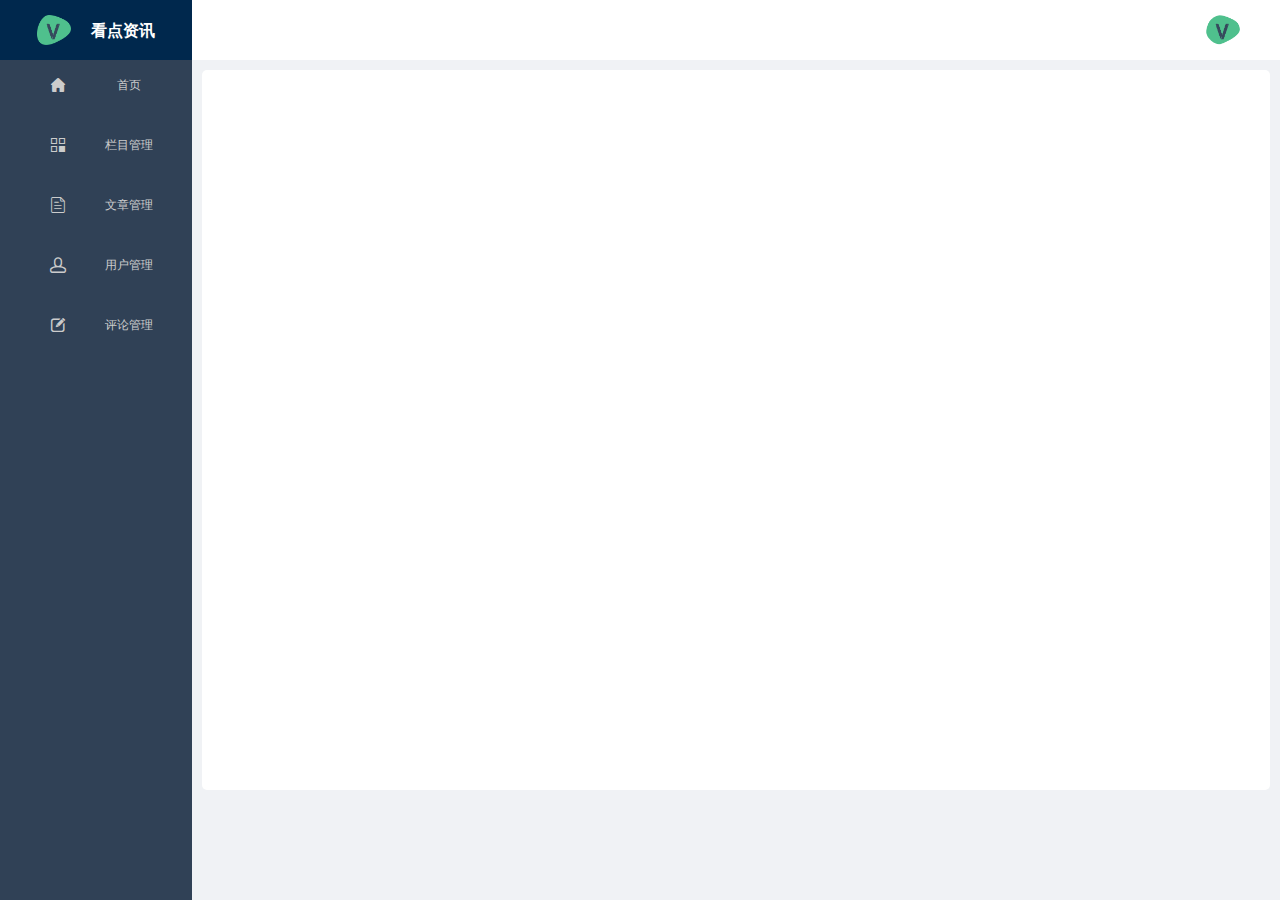
<file: index.html>
<!DOCTYPE html>
<html lang="en">
<head>
  <meta charset="UTF-8">
  <meta name="viewport" content="width=device-width, initial-scale=1.0">
  <title>看点资讯精选</title>
  <!-- 导入首页样式 -->
  <link rel="stylesheet" href="./css/index.css">
  <!-- 导入图标样式 -->
  <link rel="stylesheet" href="./css/iconfont.css">
  <!-- 导入栏目管理样式 -->
  <link rel="stylesheet" href="./css/category.css">
  <!-- 引入文章管理样式 -->
  <link rel="stylesheet" href="./css/article.css">
  <!-- 引用用户管理的样式 -->
  <link rel="stylesheet" href="./css/user.css">
  <!-- 引用评论管理样式-->
  <link rel="stylesheet" href="./css/comment.css">
  <!-- 引入bootstrap样式 -->
  <link href="https://cdn.bootcdn.net/ajax/libs/twitter-bootstrap/4.4.1/css/bootstrap.min.css" rel="stylesheet">
  <!-- 引入树形结构样式 -->
  <link rel="stylesheet" href="./css/zTree_v3/css/demo.css">
  <link rel="stylesheet" href="./css/zTree_v3/css/zTreeStyle/zTreeStyle.css">
  <!-- 分页插件的css -->
  <link rel="stylesheet" href="./css/jquery.sPage.css">
  <!-- 日期选择器中的左右图标按钮 -->
  <link rel="stylesheet" href="http://www.jq22.com/jquery/font-awesome.4.6.0.css">
  <!-- 日期插件的css -->
  <link rel="stylesheet" href="./css/foundation-datepicker.css" type="text/css">
  <!-- 图片上传插件css -->
  <link rel="stylesheet" href="./css/FraUpload.css">
  

  <!-- 引入jQurey.js -->
  <script src="https://cdn.bootcdn.net/ajax/libs/jquery/3.5.1/jquery.min.js"></script>
  <!-- 引入树形结构js -->
  <script src="./css/zTree_v3/js/jquery.ztree.core.min.js"></script>
  <!-- 引入ajax请求 -->
  <script src="./js/ajax.js"></script>
  <!-- 导入首页切换js -->
  <script src="./js/index.js"></script>
  <!-- 引入bootstrap.js -->
  <script src="https://cdn.bootcdn.net/ajax/libs/twitter-bootstrap/4.4.1/js/bootstrap.min.js"></script>
  <!-- 分页插件的js -->
  <script src="./js/jquery.sPage.js"></script>
  <!-- 日期插件的js -->
  <script src="./js/foundation-datepicker.js"></script>
  <!-- 引入富文本编辑器.js -->
  <script src="./js/wangEditor.js"></script> 
  <!-- 上传插件的js -->
  <script src="./js/FraUpload.js"></script>
  <script src="./js/Sortable/Sortable.js"></script>
  <script src="./js/MD5.js"></script>
  <!-- 引入echear.js -->
  <script src="https://cdn.bootcdn.net/ajax/libs/echarts/4.7.0/echarts.min.js"></script>
  <script>
    $(function(){
      var token = localStorage.getItem('token');
      $.ajax({
        url:'http://39.108.158.38:8099/manager/user/info',
        method:'get',
        data:{token:token},
        success:function(res){
          console.log(res.data.userface);
          if(res.data){
            $('#userFace').prop('src',res.data.userface)
          }
        }
      })
    })
  </script>
</head>
<body>
  <div class="wrapper">
    <!-- 页面左侧 -->
    <div class="left">
      <!-- 左侧的头部 -->
      <div class="left-header">
        <img src="./images/logo.png" alt="">
        <span>看点资讯</span>
      </div>
      <!-- 左侧的导航 -->
      <div class="left-nav">
        <ul>
          <li><i class="iconfont icon-index-copy"></i>首页</li>
          <li><i class="iconfont icon-lanmu"></i>栏目管理</li>
          <li><i class="iconfont icon-wenzhang"></i>文章管理</li>
          <li><i class="iconfont icon-zhaomugongyingshangshangji"></i>用户管理</li>
          <li><i class="iconfont icon-pinglun"></i>评论管理</li>
        </ul>
      </div>
    </div>
    <div class="right">
      <!-- 右侧头部 -->
      <div class="right-header">
        <img id="userFace" src="./images/logo.png" alt="">
      </div>
      <!-- 右侧显示内容 -->
      <div class="right-content">

      </div>
    </div>
  </div>
</body>
</html>
</file>
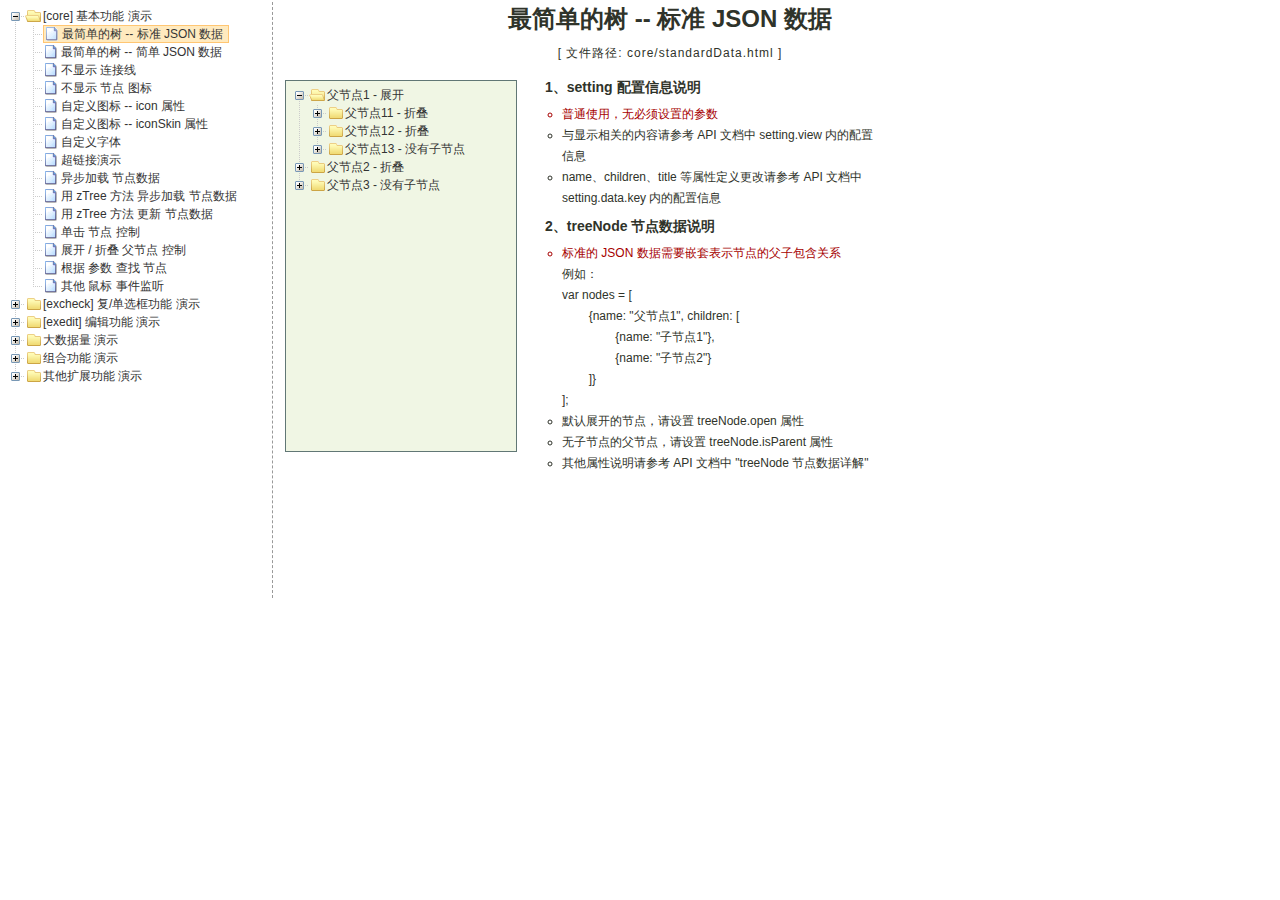
<file: zTree_v3-master/demo/cn/index.html>
<!DOCTYPE HTML PUBLIC "-//W3C//DTD HTML 4.01//EN" "http://www.w3.org/TR/html4/strict.dtd">
<HTML>
<HEAD>
  <TITLE> ZTREE DEMO </TITLE>
  <meta http-equiv="content-type" content="text/html; charset=UTF-8">
  <link rel="stylesheet" href="../../css/zTreeStyle/zTreeStyle.css" type="text/css">
  <style>
    body {
      background-color: white;
      margin: 0;
      padding: 0;
      text-align: center;
    }

    div, p, table, th, td {
      list-style: none;
      margin: 0;
      padding: 0;
      color: #333;
      font-size: 12px;
      font-family: dotum, Verdana, Arial, Helvetica, AppleGothic, sans-serif;
    }

    #testIframe {
      margin-left: 10px;
    }
  </style>
  <script type="text/javascript" src="../../js/jquery-1.4.4.min.js"></script>
  <script type="text/javascript" src="../../js/jquery.ztree.core.js"></script>
  <SCRIPT type="text/javascript">
    <!--
    var zTree;
    var demoIframe;

    var setting = {
      view: {
        dblClickExpand: false,
        showLine: true,
        selectedMulti: false
      },
      data: {
        simpleData: {
          enable: true,
          idKey: "id",
          pIdKey: "pId",
          rootPId: ""
        }
      },
      callback: {
        beforeClick: function (treeId, treeNode) {
          var zTree = $.fn.zTree.getZTreeObj("tree");
          if (treeNode.isParent) {
            zTree.expandNode(treeNode);
            return false;
          } else {
            demoIframe.attr("src", treeNode.file + ".html");
            return true;
          }
        }
      }
    };

    var zNodes = [
      {id: 1, pId: 0, name: "[core] 基本功能 演示", open: true},
      {id: 101, pId: 1, name: "最简单的树 --  标准 JSON 数据", file: "core/standardData"},
      {id: 102, pId: 1, name: "最简单的树 --  简单 JSON 数据", file: "core/simpleData"},
      {id: 103, pId: 1, name: "不显示 连接线", file: "core/noline"},
      {id: 104, pId: 1, name: "不显示 节点 图标", file: "core/noicon"},
      {id: 105, pId: 1, name: "自定义图标 --  icon 属性", file: "core/custom_icon"},
      {id: 106, pId: 1, name: "自定义图标 --  iconSkin 属性", file: "core/custom_iconSkin"},
      {id: 107, pId: 1, name: "自定义字体", file: "core/custom_font"},
      {id: 115, pId: 1, name: "超链接演示", file: "core/url"},
      {id: 108, pId: 1, name: "异步加载 节点数据", file: "core/async"},
      {id: 109, pId: 1, name: "用 zTree 方法 异步加载 节点数据", file: "core/async_fun"},
      {id: 110, pId: 1, name: "用 zTree 方法 更新 节点数据", file: "core/update_fun"},
      {id: 111, pId: 1, name: "单击 节点 控制", file: "core/click"},
      {id: 112, pId: 1, name: "展开 / 折叠 父节点 控制", file: "core/expand"},
      {id: 113, pId: 1, name: "根据 参数 查找 节点", file: "core/searchNodes"},
      {id: 114, pId: 1, name: "其他 鼠标 事件监听", file: "core/otherMouse"},

      {id: 2, pId: 0, name: "[excheck] 复/单选框功能 演示", open: false},
      {id: 201, pId: 2, name: "Checkbox 勾选操作", file: "excheck/checkbox"},
      {id: 206, pId: 2, name: "Checkbox nocheck 演示", file: "excheck/checkbox_nocheck"},
      {id: 207, pId: 2, name: "Checkbox chkDisabled 演示", file: "excheck/checkbox_chkDisabled"},
      {id: 208, pId: 2, name: "Checkbox halfCheck 演示", file: "excheck/checkbox_halfCheck"},
      {id: 202, pId: 2, name: "Checkbox 勾选统计", file: "excheck/checkbox_count"},
      {id: 203, pId: 2, name: "用 zTree 方法 勾选 Checkbox", file: "excheck/checkbox_fun"},
      {id: 204, pId: 2, name: "Radio 勾选操作", file: "excheck/radio"},
      {id: 209, pId: 2, name: "Radio nocheck 演示", file: "excheck/radio_nocheck"},
      {id: 210, pId: 2, name: "Radio chkDisabled 演示", file: "excheck/radio_chkDisabled"},
      {id: 211, pId: 2, name: "Radio halfCheck 演示", file: "excheck/radio_halfCheck"},
      {id: 205, pId: 2, name: "用 zTree 方法 勾选 Radio", file: "excheck/radio_fun"},

      {id: 3, pId: 0, name: "[exedit] 编辑功能 演示", open: false},
      {id: 301, pId: 3, name: "拖拽 节点 基本控制", file: "exedit/drag"},
      {id: 302, pId: 3, name: "拖拽 节点 高级控制", file: "exedit/drag_super"},
      {id: 303, pId: 3, name: "用 zTree 方法 移动 / 复制 节点", file: "exedit/drag_fun"},
      {id: 304, pId: 3, name: "基本 增 / 删 / 改 节点", file: "exedit/edit"},
      {id: 305, pId: 3, name: "高级 增 / 删 / 改 节点", file: "exedit/edit_super"},
      {id: 306, pId: 3, name: "用 zTree 方法 增 / 删 / 改 节点", file: "exedit/edit_fun"},
      {id: 307, pId: 3, name: "异步加载 & 编辑功能 共存", file: "exedit/async_edit"},
      {id: 308, pId: 3, name: "多棵树之间 的 数据交互", file: "exedit/multiTree"},

      {id: 4, pId: 0, name: "大数据量 演示", open: false},
      {id: 401, pId: 4, name: "一次性加载大数据量", file: "bigdata/common"},
      {id: 402, pId: 4, name: "分批异步加载大数据量", file: "bigdata/diy_async"},
      {id: 403, pId: 4, name: "分批异步加载大数据量", file: "bigdata/page"},

      {id: 5, pId: 0, name: "组合功能 演示", open: false},
      {id: 501, pId: 5, name: "冻结根节点", file: "super/oneroot"},
      {id: 502, pId: 5, name: "单击展开/折叠节点", file: "super/oneclick"},
      {id: 503, pId: 5, name: "保持展开单一路径", file: "super/singlepath"},
      {id: 516, pId: 5, name: "模糊查找节点", file: "super/fuzzySearch"},
      {id: 504, pId: 5, name: "添加 自定义控件", file: "super/diydom"},
      {id: 505, pId: 5, name: "checkbox / radio 共存", file: "super/checkbox_radio"},
      {id: 506, pId: 5, name: "左侧菜单", file: "super/left_menu"},
      {id: 513, pId: 5, name: "OutLook 风格", file: "super/left_menuForOutLook"},
      {id: 515, pId: 5, name: "Awesome 风格", file: "super/awesome"},
      {id: 514, pId: 5, name: "Metro 风格", file: "super/metro"},
      {id: 507, pId: 5, name: "下拉菜单", file: "super/select_menu"},
      {id: 509, pId: 5, name: "带 checkbox 的多选下拉菜单", file: "super/select_menu_checkbox"},
      {id: 510, pId: 5, name: "带 radio 的单选下拉菜单", file: "super/select_menu_radio"},
      {id: 508, pId: 5, name: "右键菜单 的 实现", file: "super/rightClickMenu"},
      {id: 511, pId: 5, name: "与其他 DOM 拖拽互动", file: "super/dragWithOther"},
      {id: 512, pId: 5, name: "异步加载模式下全部展开", file: "super/asyncForAll"},
      {id: 517, pId: 5, name: "设置快捷键", file: "super/keyboard_navigation"},

      {id: 6, pId: 0, name: "其他扩展功能 演示", open: false},
      {id: 601, pId: 6, name: "隐藏普通节点", file: "exhide/common"},
      {id: 602, pId: 6, name: "配合 checkbox 的隐藏", file: "exhide/checkbox"},
      {id: 603, pId: 6, name: "配合 radio 的隐藏", file: "exhide/radio"}
    ];

    $(document).ready(function () {
      var t = $("#tree");
      t = $.fn.zTree.init(t, setting, zNodes);
      demoIframe = $("#testIframe");
      demoIframe.bind("load", loadReady);
      var zTree = $.fn.zTree.getZTreeObj("tree");
      zTree.selectNode(zTree.getNodeByParam("id", 101));

    });

    function loadReady() {
      var bodyH = demoIframe.contents().find("body").get(0).scrollHeight,
        htmlH = demoIframe.contents().find("html").get(0).scrollHeight,
        maxH = Math.max(bodyH, htmlH), minH = Math.min(bodyH, htmlH),
        h = demoIframe.height() >= maxH ? minH : maxH;
      if (h < 530) h = 530;
      demoIframe.height(h);
    }

    //-->
  </SCRIPT>
</HEAD>

<BODY>
<TABLE border=0 height=600px align=left>
  <TR>
    <TD width=260px align=left valign=top style="BORDER-RIGHT: #999999 1px dashed">
      <ul id="tree" class="ztree" style="width:260px; overflow:auto;"></ul>
    </TD>
    <TD width=770px align=left valign=top>
      <IFRAME ID="testIframe" Name="testIframe" FRAMEBORDER=0 SCROLLING=AUTO width=100% height=600px
              SRC="core/standardData.html"></IFRAME>
    </TD>
  </TR>
</TABLE>

</BODY>
</HTML>
</file>
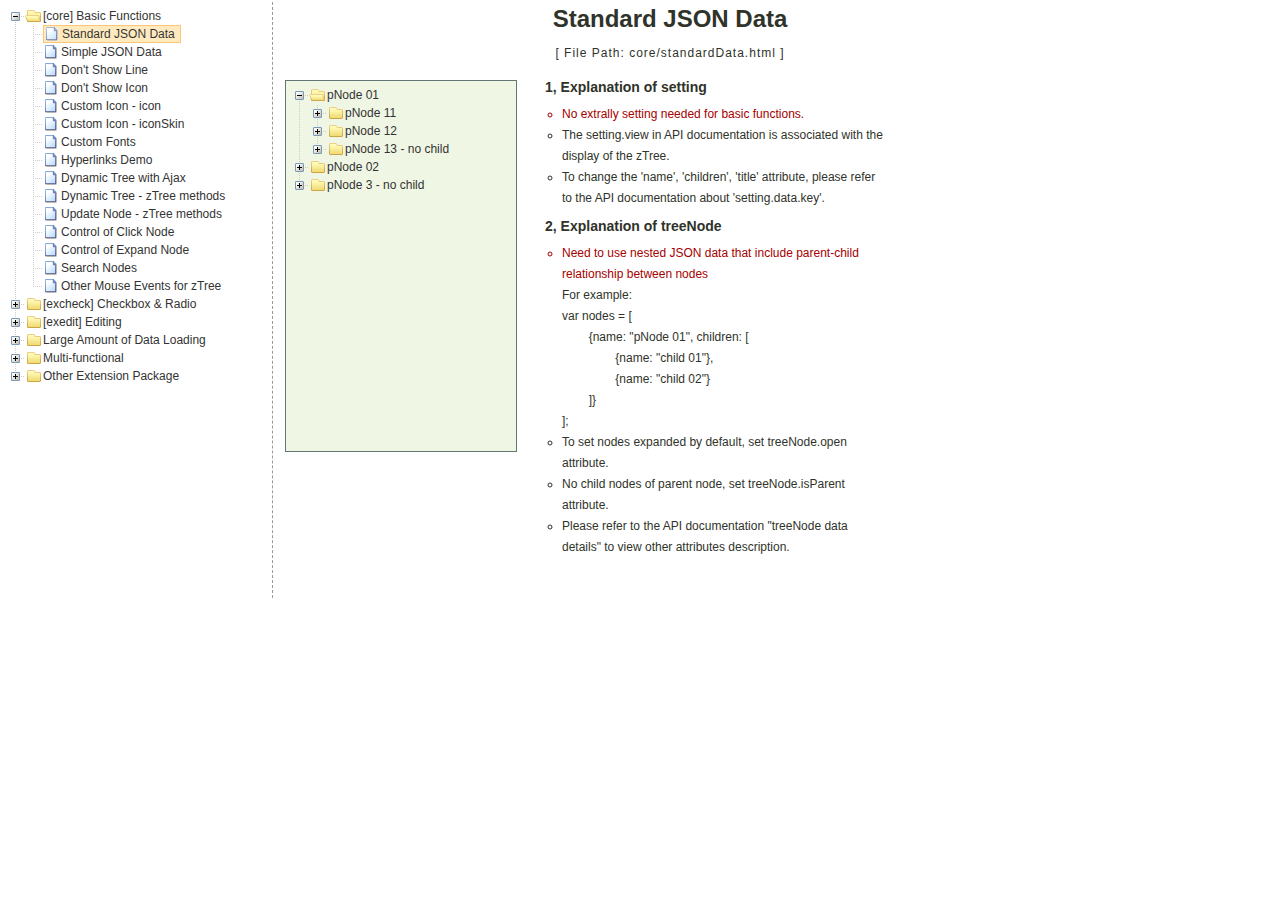
<file: zTree_v3-master/demo/en/index.html>
<!DOCTYPE HTML PUBLIC "-//W3C//DTD HTML 4.01//EN" "http://www.w3.org/TR/html4/strict.dtd">
<HTML>
<HEAD>
  <TITLE> ZTREE DEMO </TITLE>
  <meta http-equiv="content-type" content="text/html; charset=UTF-8">
  <link rel="stylesheet" href="../../css/zTreeStyle/zTreeStyle.css" type="text/css">
  <style>
    body {
      background-color: white;
      margin: 0;
      padding: 0;
      text-align: center;
    }

    div, p, table, th, td {
      list-style: none;
      margin: 0;
      padding: 0;
      color: #333;
      font-size: 12px;
      font-family: dotum, Verdana, Arial, Helvetica, AppleGothic, sans-serif;
    }

    #testIframe {
      margin-left: 10px;
    }
  </style>
  <script type="text/javascript" src="../../js/jquery-1.4.4.min.js"></script>
  <script type="text/javascript" src="../../js/jquery.ztree.core.js"></script>
  <SCRIPT type="text/javascript">
    <!--
    var zTree;
    var demoIframe;

    var setting = {
      view: {
        dblClickExpand: false,
        showLine: true,
        selectedMulti: false
      },
      data: {
        simpleData: {
          enable: true,
          idKey: "id",
          pIdKey: "pId",
          rootPId: ""
        }
      },
      callback: {
        beforeClick: function (treeId, treeNode) {
          var zTree = $.fn.zTree.getZTreeObj("tree");
          if (treeNode.isParent) {
            zTree.expandNode(treeNode);
            return false;
          } else {
            demoIframe.attr("src", treeNode.file + ".html");
            return true;
          }
        }
      }
    };

    var zNodes = [
      {id: 1, pId: 0, name: "[core] Basic Functions", open: false},
      {id: 101, pId: 1, name: "Standard JSON Data", file: "core/standardData"},
      {id: 102, pId: 1, name: "Simple JSON Data", file: "core/simpleData"},
      {id: 103, pId: 1, name: "Don't Show Line", file: "core/noline"},
      {id: 104, pId: 1, name: "Don't Show Icon", file: "core/noicon"},
      {id: 105, pId: 1, name: "Custom Icon - icon", file: "core/custom_icon"},
      {id: 106, pId: 1, name: "Custom Icon - iconSkin", file: "core/custom_iconSkin"},
      {id: 107, pId: 1, name: "Custom Fonts", file: "core/custom_font"},
      {id: 115, pId: 1, name: "Hyperlinks Demo", file: "core/url"},
      {id: 108, pId: 1, name: "Dynamic Tree with Ajax", file: "core/async"},
      {id: 109, pId: 1, name: "Dynamic Tree - zTree methods", file: "core/async_fun"},
      {id: 110, pId: 1, name: "Update Node - zTree methods", file: "core/update_fun"},
      {id: 111, pId: 1, name: "Control of Click Node", file: "core/click"},
      {id: 112, pId: 1, name: "Control of Expand Node", file: "core/expand"},
      {id: 113, pId: 1, name: "Search Nodes", file: "core/searchNodes"},
      {id: 114, pId: 1, name: "Other Mouse Events for zTree", file: "core/otherMouse"},

      {id: 2, pId: 0, name: "[excheck] Checkbox & Radio", open: false},
      {id: 201, pId: 2, name: "Checkbox Operation", file: "excheck/checkbox"},
      {id: 206, pId: 2, name: "Checkbox nocheck Demo", file: "excheck/checkbox_nocheck"},
      {id: 207, pId: 2, name: "Checkbox chkDisabled Demo", file: "excheck/checkbox_chkDisabled"},
      {id: 208, pId: 2, name: "Checkbox halfCheck Demo", file: "excheck/checkbox_halfCheck"},
      {id: 202, pId: 2, name: "Statistics Checkbox is Checked", file: "excheck/checkbox_count"},
      {id: 203, pId: 2, name: "Checkbox - zTree methods", file: "excheck/checkbox_fun"},
      {id: 204, pId: 2, name: "Radio Operation", file: "excheck/radio"},
      {id: 209, pId: 2, name: "Radio nocheck Demo", file: "excheck/radio_nocheck"},
      {id: 210, pId: 2, name: "Radio chkDisabled Demo", file: "excheck/radio_chkDisabled"},
      {id: 211, pId: 2, name: "Radio halfCheck Demo", file: "excheck/radio_halfCheck"},
      {id: 205, pId: 2, name: "Radio - zTree methods", file: "excheck/radio_fun"},

      {id: 3, pId: 0, name: "[exedit] Editing", open: false},
      {id: 301, pId: 3, name: "Normal Drag Node Operation", file: "exedit/drag"},
      {id: 302, pId: 3, name: "Advanced Drag Node Operation", file: "exedit/drag_super"},
      {id: 303, pId: 3, name: "Move / Copy - zTree methods", file: "exedit/drag_fun"},
      {id: 304, pId: 3, name: "Basic Edit Nodes", file: "exedit/edit"},
      {id: 305, pId: 3, name: "Advanced Edit Nodes", file: "exedit/edit_super"},
      {id: 306, pId: 3, name: "Edit Nodes - zTree methods", file: "exedit/edit_fun"},
      {id: 307, pId: 3, name: "Editing Dynamic Tree", file: "exedit/async_edit"},
      {id: 308, pId: 3, name: "Multiple Trees", file: "exedit/multiTree"},

      {id: 4, pId: 0, name: "Large Amount of Data Loading", open: false},
      {id: 401, pId: 4, name: "One-time Large Data Loading", file: "bigdata/common"},
      {id: 402, pId: 4, name: "Loading Data in Batches", file: "bigdata/diy_async"},
      {id: 403, pId: 4, name: "Loading Data By Pagination", file: "bigdata/page"},

      {id: 5, pId: 0, name: "Multi-functional", open: false},
      {id: 501, pId: 5, name: "Freeze the Root Node", file: "super/oneroot"},
      {id: 502, pId: 5, name: "Click to Expand Node", file: "super/oneclick"},
      {id: 503, pId: 5, name: "Keep Single Path", file: "super/singlepath"},
      {id: 516, pId: 5, name: "Fuzzy Search", file: "super/fuzzySearch"},
      {id: 504, pId: 5, name: "Adding Custom DOM", file: "super/diydom"},
      {id: 505, pId: 5, name: "Checkbox / Radio Coexistence", file: "super/checkbox_radio"},
      {id: 506, pId: 5, name: "Left Menu", file: "super/left_menu"},
      {id: 513, pId: 5, name: "OutLook Style", file: "super/left_menuForOutLook"},
      {id: 515, pId: 5, name: "Awesome Style", file: "super/awesome"},
      {id: 514, pId: 5, name: "Metro Style", file: "super/metro"},
      {id: 507, pId: 5, name: "Drop-down Menu", file: "super/select_menu"},
      {id: 509, pId: 5, name: "Drop-down Menu with checkbox", file: "super/select_menu_checkbox"},
      {id: 510, pId: 5, name: "Drop-down Menu with radio", file: "super/select_menu_radio"},
      {id: 508, pId: 5, name: "Right-click Menu", file: "super/rightClickMenu"},
      {id: 511, pId: 5, name: "Drag With Other DOMs", file: "super/dragWithOther"},
      {id: 512, pId: 5, name: "Expand All Nodes with Async", file: "super/asyncForAll"},
      {id: 517, pId: 5, name: "Keyboard Navigation", file: "super/keyboard_navigation"},

      {id: 6, pId: 0, name: "Other Extension Package", open: false},
      {id: 601, pId: 6, name: "hide ordinary node", file: "exhide/common"},
      {id: 602, pId: 6, name: "hide with checkbox mode", file: "exhide/checkbox"},
      {id: 603, pId: 6, name: "hide with radio mode", file: "exhide/radio"}
    ];

    $(document).ready(function () {
      var t = $("#tree");
      t = $.fn.zTree.init(t, setting, zNodes);
      demoIframe = $("#testIframe");
      demoIframe.bind("load", loadReady);
      var zTree = $.fn.zTree.getZTreeObj("tree");
      zTree.selectNode(zTree.getNodeByParam("id", 101));

    });

    function loadReady() {
      var bodyH = demoIframe.contents().find("body").get(0).scrollHeight,
        htmlH = demoIframe.contents().find("html").get(0).scrollHeight,
        maxH = Math.max(bodyH, htmlH), minH = Math.min(bodyH, htmlH),
        h = demoIframe.height() >= maxH ? minH : maxH;
      if (h < 530) h = 530;
      demoIframe.height(h);
    }

    //-->
  </SCRIPT>
</HEAD>

<BODY>
<TABLE border=0 height=600px align=left>
  <TR>
    <TD width=260px align=left valign=top style="BORDER-RIGHT: #999999 1px dashed">
      <ul id="tree" class="ztree" style="width:260px; overflow:auto;"></ul>
    </TD>
    <TD width=770px align=left valign=top>
      <IFRAME ID="testIframe" Name="testIframe" FRAMEBORDER=0 SCROLLING=AUTO width=100% height=600px
              SRC="core/standardData.html"></IFRAME>
    </TD>
  </TR>
</TABLE>

</BODY>
</HTML>
</file>
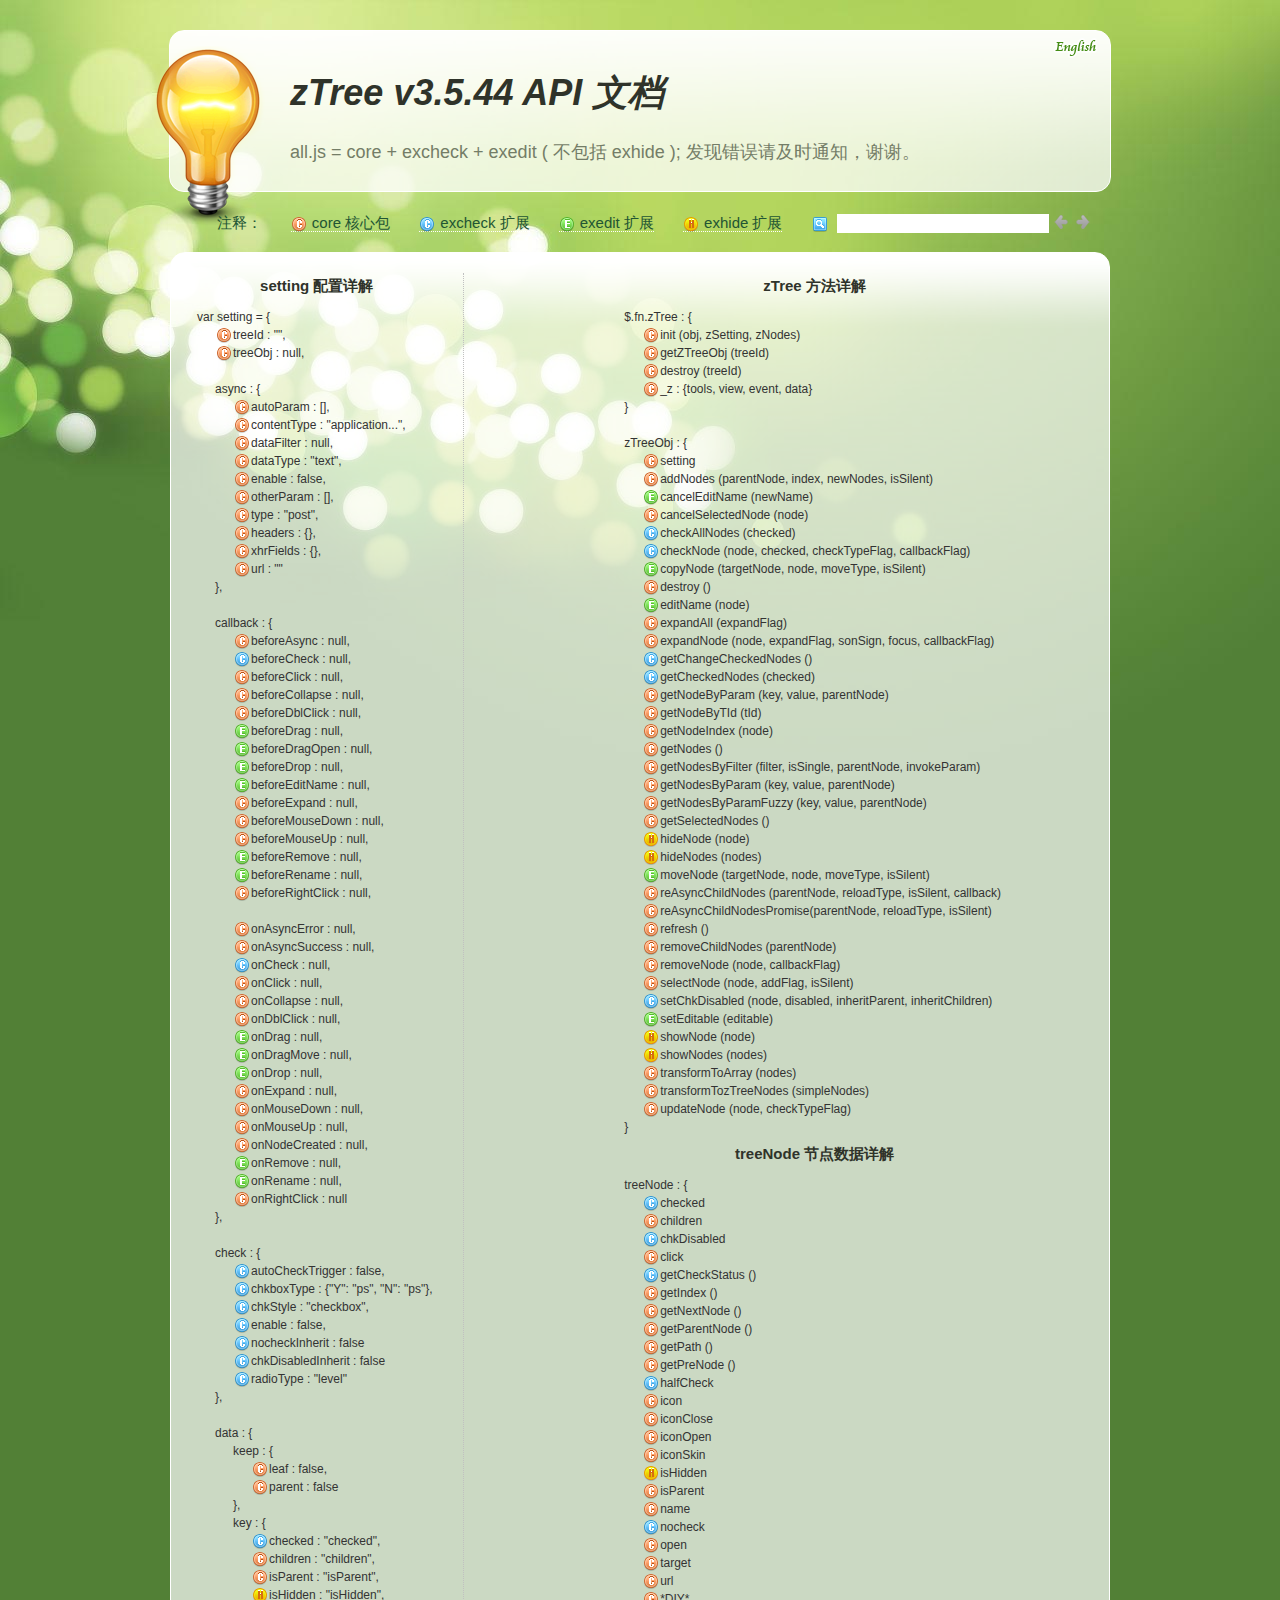
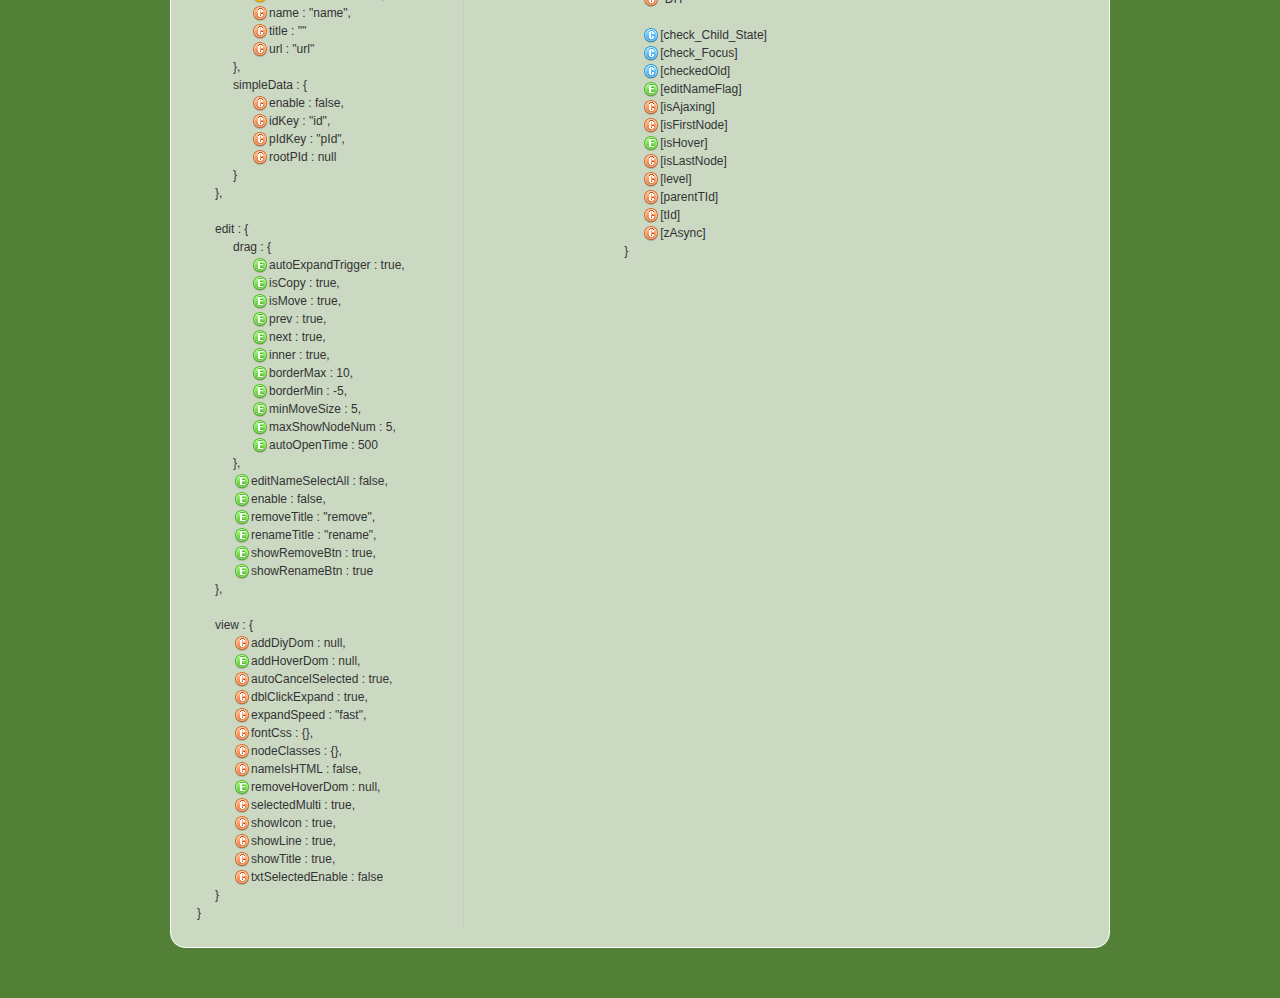
<file: zTree_v3-master/api/API_cn.html>
<!DOCTYPE html>
<html>
	<head>
		<meta http-equiv="Content-Type" content="text/html; charset=UTF-8">
		<title>API 文档 [zTree --  jQuery 树插件]</title>
		<link rel="stylesheet" href="apiCss/common.css" type="text/css">
		<link rel='stylesheet' href='apiCss/zTreeStyleForApi.css' type='text/css'>
		<script type="text/javascript">
			var ie = (function(){
				var undef,
				v = 3,
				div = document.createElement('div'),
				all = div.getElementsByTagName('i');
				while (
				div.innerHTML = '<!--[if gt IE ' + (++v) + ']><i></i><![endif]-->',
				all[0]
			);
				return v > 4 ? v : undef;
			}()), ie6 = (ie === 6),
			path = window.location.pathname.replace(/.*\/([^\/\.]*)\..*/g,"$1"),
			langLib = [];
			ie = ie<9;
			if(ie) {
				document.write('<link rel="stylesheet" href="apiCss/common_ie6.css" type="text/css">');
			}
			var lang = "cn",
			ajaxMsg = "如果你使用的是 Chrome 浏览器，那么请把 API 文档发布到 web 服务目录下访问。\n\n（Chrome 浏览器不支持本地 ajax 访问, 即：file://）";

		</script>
	</head>
	<body>
		<div id="header_wrap" class="header_wrap" style="padding-top: 30px;">
			<div id="header" class="header round">
				<div class="light-bulb" alt=""></div>
				<div class="ieSuggest">浏览本网站建议您使用 Chrome、FireFox、Opera、IE9 等浏览器（只要不是 IE6 7 8 就行）, 速度会更快，画面会更炫！</div>
				<div class="google_plus"><g:plusone></g:plusone></div>
				<div class="header-text">
					<h1><em>zTree v3.5.44 API 文档</em></h1><p></p>
					<p>all.js = core + excheck + exedit ( 不包括 exhide ); 发现错误请及时通知，谢谢。</p>
				</div>
				<ul class="shortcuts language" style="top:0;">
					<li><a href="API_en.html" onclick="window.location.href='API_en.html'"><button class="ico en" title="英文版" type="button"></button><span class=""></span></a></li>
				</ul>
			</div>
		</div>
		<div id="content_wrap" class="content_wrap">
			<div id="content" class="content">
				<div class="nav_section">
					<ul>
						<li class="first">注释：</li>
						<li><button class="ico16 z_core" onfocus="this.blur();"></button><span>core 核心包</span></li>
						<li><button class="ico16 z_check" onfocus="this.blur();"></button><span>excheck 扩展</span></li>
						<li><button class="ico16 z_edit" onfocus="this.blur();"></button><span>exedit 扩展</span></li>
						<li><button class="ico16 z_hide" onfocus="this.blur();"></button><span>exhide 扩展</span></li>
						<li class="noline">
							<button class="ico16 z_search" onfocus="this.blur();" title="Enter 以及 左、右键可以快速定位查找结果"></button>
							<input type="text" class="searchKey search empty" value=""><input type="text" class="searchResult search" value="">
							<button class="ico16 searchPrev disabled" onfocus="this.blur();" title="Enter 以及 左、右键可以快速定位查找结果"></button><button class="ico16 searchNext disabled" onfocus="this.blur();" title="Enter 以及 左、右键可以快速定位查找结果"></button>
						</li>
					</ul>
				</div>

				<div id="contentBox" class="contentBox round clearfix">
					<div id="apiContent" class="apiContent">
						<div id="api_setting" class="api_setting left">
							<ul class="api_content_title"><li>setting 配置详解</li></ul>
							<ul id="settingTree" class="ztree"></ul>
						</div>
						<div id="api_function" class="api_function right">
							<ul class="api_content_title"><li>zTree 方法详解</li></ul>
							<ul id="functionTree" class="ztree"></ul>
							<ul class="api_content_title"><li>treeNode 节点数据详解</li></ul>
							<ul id="treenodeTree" class="ztree"></ul>
						</div>
					</div>
				</div>
				<div class="clear"></div>
			</div>
		</div>

		<!-- overlayed -->
		<div id="overlayDiv" class="baby_overlay">
			<div id="overlayContent" class="content round clearfix">
				<div class="overlaySearch">
					<button class="ico16 z_search" onfocus="this.blur();" title="Enter 以及 左、右键可以快速定位查找结果"></button>
					<input type="text" class="searchKey search empty" value=""><input type="text" class="searchResult search" value="">
					<button class="ico16 searchPrev disabled" onfocus="this.blur();" title="Enter 以及 左、右键可以快速定位查找结果"></button><button class="ico16 searchNext disabled" onfocus="this.blur();" title="Enter 以及 左、右键可以快速定位查找结果"></button>
				</div>
				<a id="overlayDivCloseBtn" class="close"></a>
				<div id="overlayDetailDiv" class="details"></div>
			</div>
			<div id="overlayDivArrow" class="baby_overlay_arrow"></div>
		</div>
		<script type="text/javascript" src="apiCss/jquery-1.6.2.min.js"></script>
		<script type='text/javascript' src='apiCss/jquery.ztree.core.js'></script>
		<script type='text/javascript' src='apiCss/api.js'></script>
		<script type="text/javascript">
			$(document).ready(function(){
				apiContent._init();
			});
		</script>
	</body>
</html>
</file>
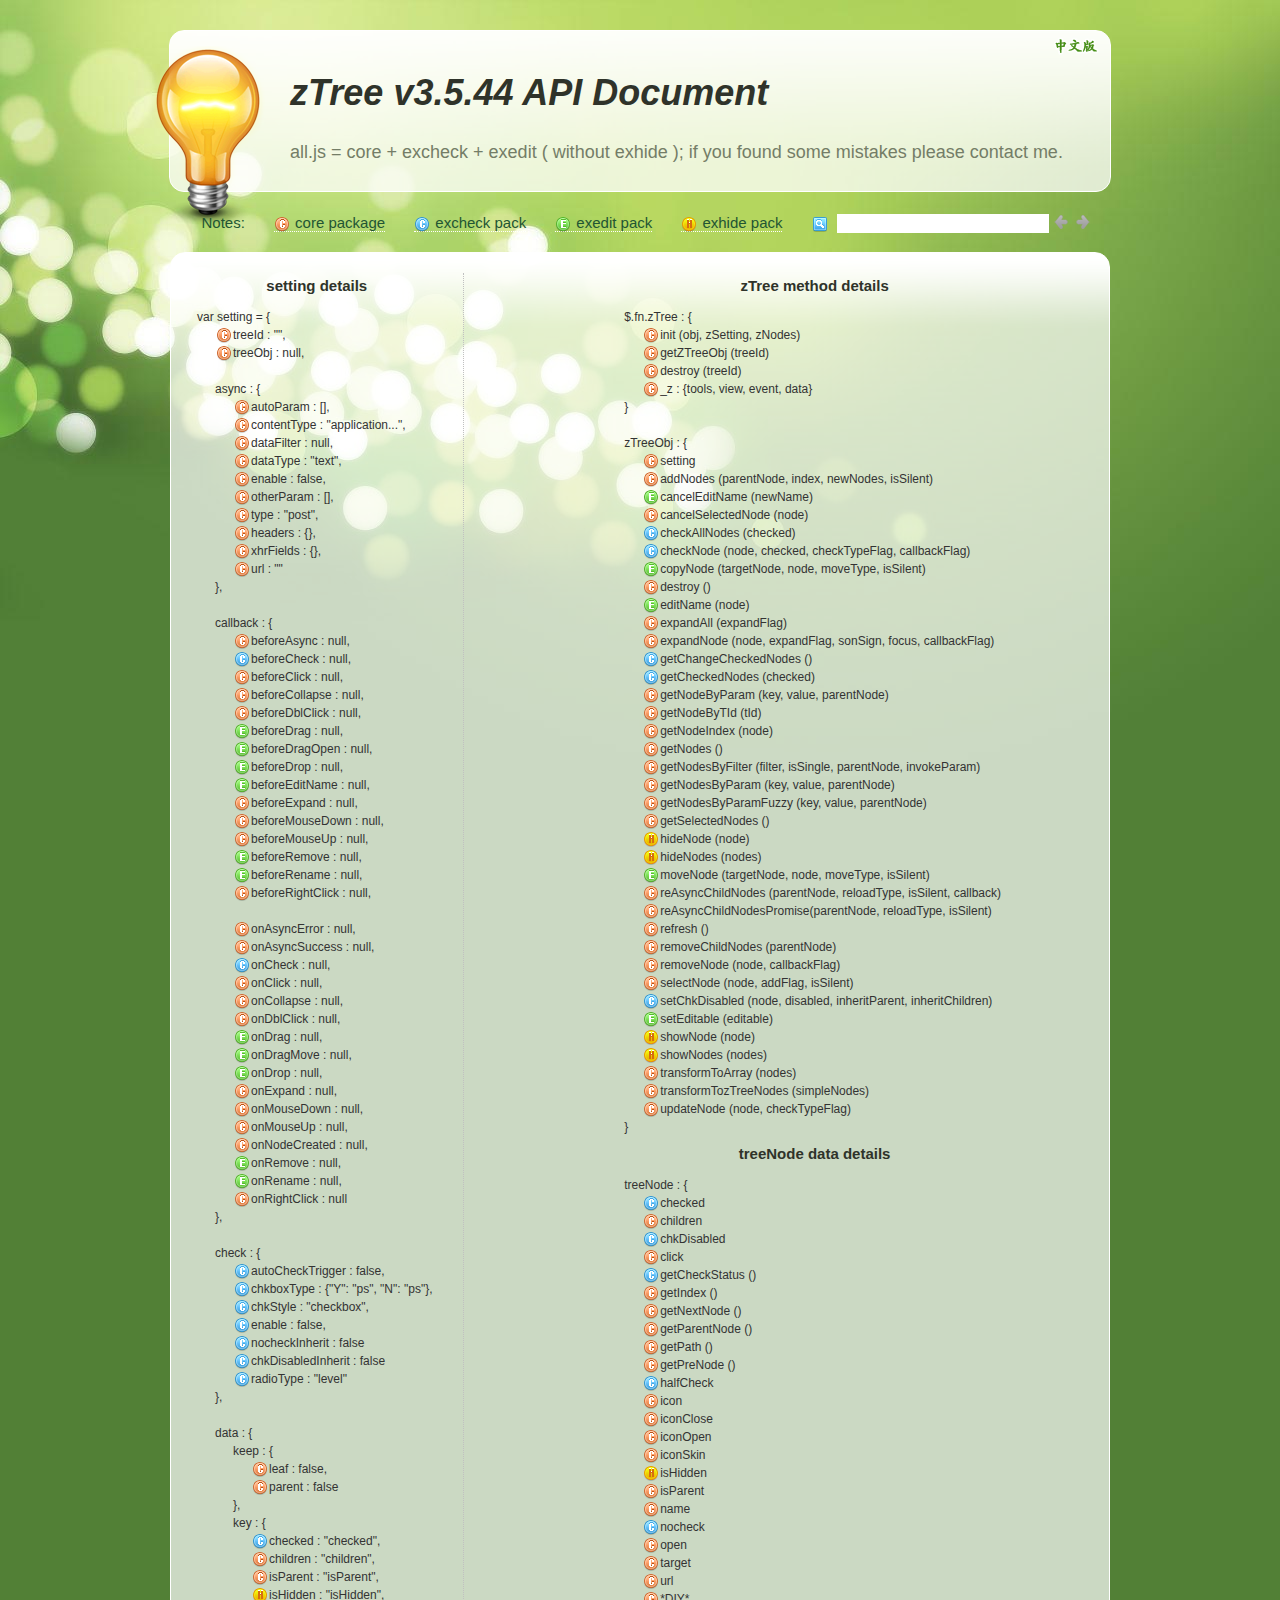
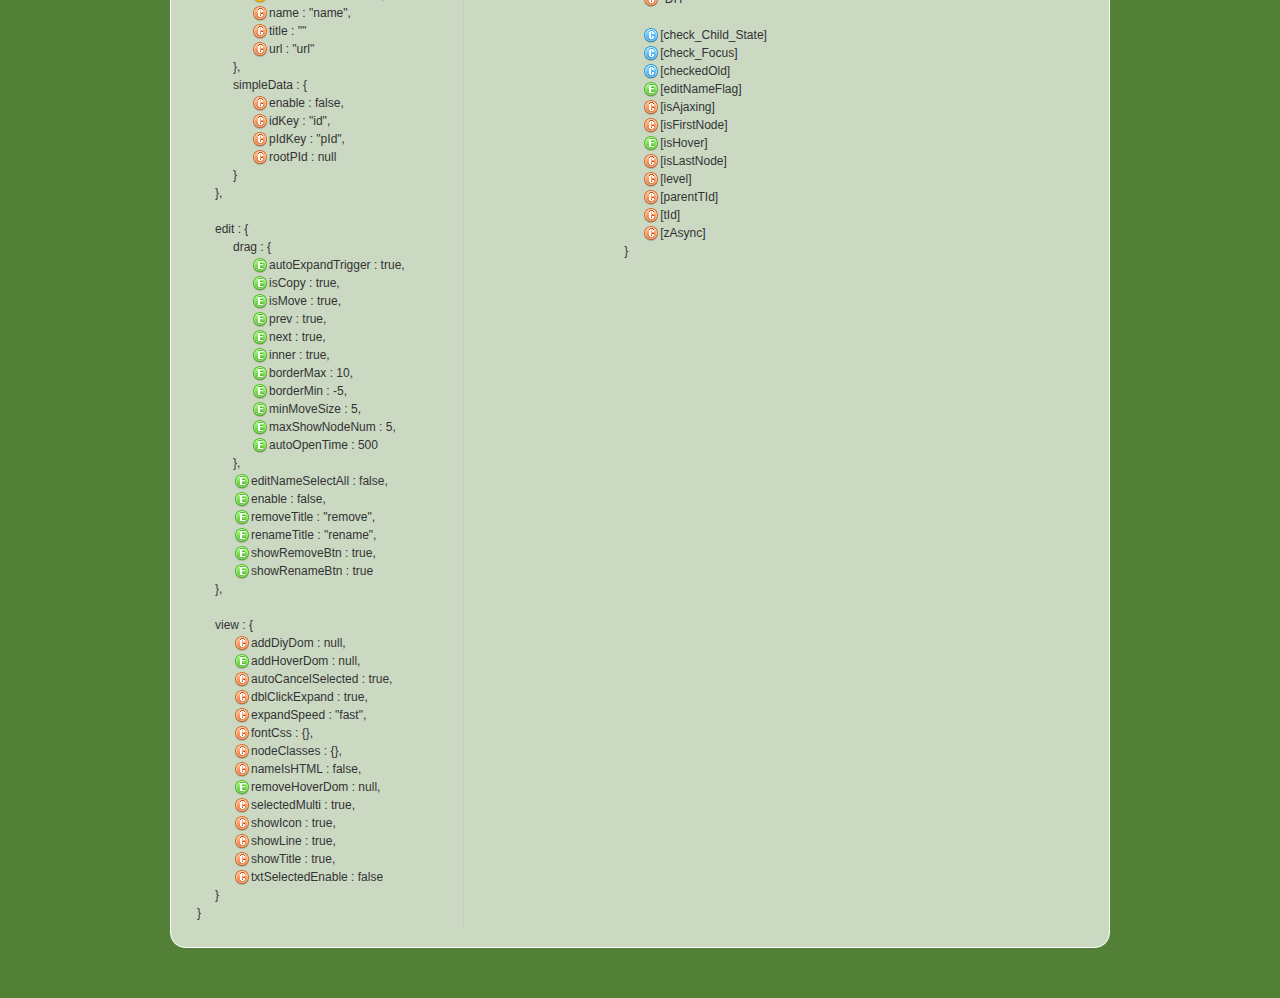
<file: zTree_v3-master/api/API_en.html>
<!DOCTYPE html>
<html>
	<head>
		<meta http-equiv="Content-Type" content="text/html; charset=UTF-8">
		<title>API Document [zTree -- jQuery tree plug-ins.]</title>
		<link rel="stylesheet" href="apiCss/common.css" type="text/css">
		<link rel='stylesheet' href='apiCss/zTreeStyleForApi.css' type='text/css'>
		<script type="text/javascript">
			var ie = (function(){
				var undef,
				v = 3,
				div = document.createElement('div'),
				all = div.getElementsByTagName('i');
				while (
				div.innerHTML = '<!--[if gt IE ' + (++v) + ']><i></i><![endif]-->',
				all[0]
			);
				return v > 4 ? v : undef;
			}()), ie6 = (ie === 6),
			path = window.location.pathname.replace(/.*\/([^\/\.]*)\..*/g,"$1"),
			langLib = [];
			ie = ie<9;
			if(ie) {
				document.write('<link rel="stylesheet" href="apiCss/common_ie6.css" type="text/css">');
			}
			var lang = "en",
			ajaxMsg = "If you use chrome browser, please copy the API files to local webserver. \n\n( because chrome browser can't allow AJAX access to 'file://' )";
		</script>
	</head>
	<body>
		<div id="header_wrap" class="header_wrap" style="padding-top: 30px;">
			<div id="header" class="header round">
				<div class="light-bulb" alt=""></div>
				<div class="ieSuggest">If you use the Chrome / FireFox / Opera / IE9 browser will be even more dazzling effect!</div>
				<div class="google_plus"><g:plusone></g:plusone></div>
				<div class="header-text">
					<h1><em>zTree v3.5.44 API Document</em></h1><p></p>
					<p>all.js = core + excheck + exedit ( without exhide ); if you found some mistakes please contact me.</p>
				</div>
				<ul class="shortcuts language" style="top:0;">
					<li><a href="API_cn.html" onclick="window.location.href='API_cn.html'"><button class="ico cn" title="Chinese" type="button"></button><span class=""></span></a></li>
				</ul>
			</div>
		</div>
		<div id="content_wrap" class="content_wrap">
			<div id="content" class="content">
				<div class="nav_section">
					<ul>
						<li class="first">Notes: </li>
						<li><button class="ico16 z_core" onfocus="this.blur();"></button><span>core package</span></li>
						<li><button class="ico16 z_check" onfocus="this.blur();"></button><span>excheck pack</span></li>
						<li><button class="ico16 z_edit" onfocus="this.blur();"></button><span>exedit pack</span></li>
						<li><button class="ico16 z_hide" onfocus="this.blur();"></button><span>exhide pack</span></li>
						<li class="noline">
							<button class="ico16 z_search" onfocus="this.blur();" title="'Enter', 'left' and 'right' key can locate the search results quickly."></button>
							<input type="text" class="searchKey search empty" value=""><input type="text" class="searchResult search" value="">
							<button class="ico16 searchPrev disabled" onfocus="this.blur();" title="'Enter', 'left' and 'right' key can locate the search results quickly."></button><button class="ico16 searchNext disabled" onfocus="this.blur();" title="'Enter', 'left' and 'right' key can locate the search results quickly."></button>
						</li>
					</ul>
				</div>

				<div id="contentBox" class="contentBox round clearfix">
					<div id="apiContent" class="apiContent">
						<div id="api_setting" class="api_setting left">
							<ul class="api_content_title"><li>setting details</li></ul>
							<ul id="settingTree" class="ztree"></ul>
						</div>
						<div id="api_function" class="api_function right">
							<ul class="api_content_title"><li>zTree method details</li></ul>
							<ul id="functionTree" class="ztree"></ul>
							<ul class="api_content_title"><li>treeNode data details</li></ul>
							<ul id="treenodeTree" class="ztree"></ul>
						</div>
					</div>
				</div>
				<div class="clear"></div>
			</div>
		</div>

		<!-- overlayed -->
		<div id="overlayDiv" class="baby_overlay">
			<div id="overlayContent" class="content round clearfix">
				<div class="overlaySearch">
					<button class="ico16 z_search" onfocus="this.blur();" title="'Enter', 'left' and 'right' key can locate the search results quickly."></button>
					<input type="text" class="searchKey search empty" value=""><input type="text" class="searchResult search" value="">
					<button class="ico16 searchPrev disabled" onfocus="this.blur();" title="'Enter', 'left' and 'right' key can locate the search results quickly."></button><button class="ico16 searchNext disabled" onfocus="this.blur();" title="'Enter', 'left' and 'right' key can locate the search results quickly."></button>
				</div>
				<a id="overlayDivCloseBtn" class="close"></a>
				<div id="overlayDetailDiv" class="details"></div>
			</div>
			<div id="overlayDivArrow" class="baby_overlay_arrow"></div>
		</div>
		<script type="text/javascript" src="apiCss/jquery-1.6.2.min.js"></script>
		<script type='text/javascript' src='apiCss/jquery.ztree.core.js'></script>
		<script type='text/javascript' src='apiCss/api.js'></script>
		<script type="text/javascript">
			$(document).ready(function(){
				apiContent._init();
			});
		</script>
	</body>
</html>
</file>
<file: css/index.css>
* {
  margin: 0;
  padding: 0;
}
html,body,.wrapper {
  height: 100%;
}
/* 页面左边样式 */
.left {
  height: 100%;
  width: 15%;
  background-color:#304156;
  float: left;
}
.left-header {
  height: 60px;
  display: flex;
  justify-content: center;
  align-items: center;
  background-color: #00284d;
}
.left-header img {
  height: 30px;
  margin-right: 20px;
}
.left-header span {
  color: #fff;
  margin-left: 20 px;
  font-weight: 700;
  font-size: 16px;
}
.left-nav {

}
.left-nav li {
  height: 60px;
  text-align: center;
  line-height: 50px;
  list-style: none;
  color: #ccc;
}
.left-nav li:hover {
  cursor: pointer;
}
.left-nav li > i {
  float: left;
  margin-left: 50px;
}

/* 页面右边样式 */
.right {
  height: 100%;
  width: 85%;
  float: left;
  background-color: #f0f2f5;
}
/* 右侧头部内容 */
.right-header {
  height: 60px;
  background-color: #fff;
}
.right-header img {
  height: 30px;
  border-radius: 100%;
  float: right;
  margin-right: 40px;
  margin-top: 15px;
}
/* 右侧显示内容 */
.right-content {
  margin: 10px;
  height: 80%;
  background-color: #fff;
  border-radius: 5px;
  padding: 10px;
}
</file>
<file: css/iconfont.css>
@font-face {font-family: "iconfont";
  src: url('//at.alicdn.com/t/font_1810520_gqf3nx25q5q.eot?t=1589163826547'); /* IE9 */
  src: url('//at.alicdn.com/t/font_1810520_gqf3nx25q5q.eot?t=1589163826547#iefix') format('embedded-opentype'), /* IE6-IE8 */
  url('[data-uri]') format('woff2'),
  url('//at.alicdn.com/t/font_1810520_gqf3nx25q5q.woff?t=1589163826547') format('woff'),
  url('//at.alicdn.com/t/font_1810520_gqf3nx25q5q.ttf?t=1589163826547') format('truetype'), /* chrome, firefox, opera, Safari, Android, iOS 4.2+ */
  url('//at.alicdn.com/t/font_1810520_gqf3nx25q5q.svg?t=1589163826547#iconfont') format('svg'); /* iOS 4.1- */
}

.iconfont {
  font-family: "iconfont" !important;
  font-size: 16px;
  font-style: normal;
  -webkit-font-smoothing: antialiased;
  -moz-osx-font-smoothing: grayscale;
}

.icon-lanmu:before {
  content: "\e601";
}

.icon-shanchu:before {
  content: "\e615";
}

.icon-xiugai:before {
  content: "\e645";
}

.icon-zhaomugongyingshangshangji:before {
  content: "\e60e";
}

.icon-wenzhang:before {
  content: "\e62f";
}

.icon-pinglun:before {
  content: "\e621";
}

.icon-index-copy:before {
  content: "\e600";
}
</file>
<file: css/category.css>
.category {
  height: 100%;
}
.category-tree  {
  width: 160px !important;
  float: left;
}
#category-tree {
  width: 100%;
  border: none;
  background-color: #fff;
}
/* 属性结构的样式 */
#category-tree  li span {
  font-size: 14px;
}
.category-content {
  height: 100%;
  width: 85%;
  float: right;
  overflow:auto;
}
.category-option button{
  margin-bottom: 10px;
  margin-right: 10px;
}
</file>
<file: css/article.css>
.article {
  height: 100%;
  width: 100%;
  overflow: auto;
}
.article-option {
  height: 45px;
}
.article-option .btn-left button{
  margin-left: 10px;
  margin-right: 10px;
}
.table {
  text-align: center;
}
.btn-left {
  float: left;
}
.btn-right {
  width: 700px;
  float:right;
}
.btn-right  input {
  width: 120px;
  display: inline-block;
}
#keyWords {
  width: 200px;
  margin: 0 10px;
}
/* 富文本编辑器的头部样式 */
.w-e-toolbar li {
  list-style: none;
}
.page{
  margin: 0 auto;
  text-align: center;
}
/* 图片放大背景 */
.fillbg { 
  background-color: rgba(0, 0, 0, 0.6);
  bottom: 0; height: 100%; 
  left: 0; opacity: 0; 
  position: fixed; 
  right: 0; top: 0; width: 100%;
   z-index: 1100; display:none; 
}
.fillbg-active { 
  opacity: 1; 
  display:block;
 }
</file>
<file: css/user.css>
.user {
  height: 100%;
  width: 100%;
  overflow: auto;
}
.user li,.user a {
  list-style: none;
  text-decoration: none;
  font-size: 16px;
}
.user .list-group-item div {
  display: inline-block;
}
</file>
<file: css/comment.css>
.comment {
  height: 100%;
  width: 100%;
  overflow: auto;
}
.comment li,.comment a {
  list-style: none;
  text-decoration: none;
  font-size: 16px;
}
</file>
<file: css/zTree_v3/css/demo.css>
html, body, div, span, applet, object, iframe, h1, h2, h3, h4, h5, h6, p, blockquote, pre, a, abbr, acronym, address, big, cite, code, del, dfn, em, font, img, ins, kbd, q, s, samp, small, strike, strong, sub, sup, tt, var, dl, dt, dd, ol, ul, li, fieldset, form, label, legend, table, caption, tbody, tfoot, thead, tr, th, td {
	margin: 0;padding: 0;border: 0;outline: 0;font-weight: inherit;font-style: inherit;font-size: 100%;font-family: inherit;vertical-align: baseline;}
body {color: #2f332a;font: 15px/21px Arial, Helvetica, simsun, sans-serif;background: #f0f6e4 \9;}
h1, h2, h3, h4, h5, h6 {color: #2f332a;font-weight: bold;font-family: Helvetica, Arial, sans-serif;padding-bottom: 5px;}
h1 {font-size: 24px;line-height: 34px;text-align: center;}
h2 {font-size: 14px;line-height: 24px;padding-top: 5px;}
h6 {font-weight: normal;font-size: 12px;letter-spacing: 1px;line-height: 24px;text-align: center;}
a {color:#3C6E31;text-decoration: underline;}
a:hover {background-color:#3C6E31;color:white;}
input.radio {margin: 0 2px 0 8px;}
input.radio.first {margin-left:0;}
input.empty {color: lightgray;}
code {color: #2f332a;}
.highlight_red {color:#A60000;}
.highlight_green {color:#A7F43D;}
li {list-style: circle;font-size: 12px;}
li.title {list-style: none;}
ul.list {margin-left: 17px;}

div.content_wrap {width: 600px;height:380px;}
div.content_wrap div.left{float: left;width: 250px;}
div.content_wrap div.right{float: right;width: 340px;}
div.zTreeDemoBackground {width:250px;height:362px;text-align:left;}

ul.ztree {margin-top: 10px;border: 1px solid #617775;background: #f0f6e4;width:220px;height:360px;overflow-y:scroll;overflow-x:auto;}
ul.log {border: 1px solid #617775;background: #f0f6e4;width:300px;height:170px;overflow: hidden;}
ul.log.small {height:45px;}
ul.log li {color: #666666;list-style: none;padding-left: 10px;}
ul.log li.dark {background-color: #E3E3E3;}

/* ruler */
div.ruler {height:20px; width:220px; background-color:#f0f6e4;border: 1px solid #333; margin-bottom: 5px; cursor: pointer}
div.ruler div.cursor {height:20px; width:30px; background-color:#3C6E31; color:white; text-align: right; padding-right: 5px; cursor: pointer}
</file>
<file: css/FraUpload.css>
@font-face {font-family: "iconfont";
src: url('iconfont.eot?t=1562983282253'); /* IE9 */
src: url('iconfont.eot?t=1562983282253#iefix') format('embedded-opentype'), /* IE6-IE8 */
url('[data-uri]') format('woff2'),
url('iconfont.woff?t=1562983282253') format('woff'),
url('iconfont.ttf?t=1562983282253') format('truetype'), /* chrome, firefox, opera, Safari, Android, iOS 4.2+ */
url('iconfont.svg?t=1562983282253#iconfont') format('svg'); /* iOS 4.1- */
}

.iconfont {
  font-family: "iconfont" !important;
  font-size: 16px;
  font-style: normal;
  -webkit-font-smoothing: antialiased;
  -moz-osx-font-smoothing: grayscale;
}
.icon-icon-test:before {
  content: "\e641";
}

.icon-delete:before {
  content: "\e72f";
}

.file-preview{
    border-radius: 5px;
    border: 1px solid #ddd;
    padding: 5px;
    width: auto;
    margin: 0 10px 5px;
    min-width: 150px;
    max-width: 100%;
}
.FraUpload_imglist{
    border: 1px dashed #aaa;
    border-radius: 4px;
    height: 100%;
    text-align: center;
    vertical-align: middle;
    margin: 12px 15px 12px 12px;
    padding: 5px;
    display: flex;
    flex-wrap: wrap;
    min-height: 100px;  
}
.FraUpload_imglist li{
    margin: 8px;
    border: 1px solid #ddd;
    box-shadow: 1px 1px 5px 0 #a2958a;
    padding: 6px;
    list-style: none;
    max-width: 65%;
}
.FraUpload_imglist li img{
    height: 160px;
    max-width: 100%;
}
.FraUpload_imglist .file-tit{
    max-width: 80%;
    overflow: hidden;
    text-align: center;
    margin: auto;
    color: #777;
    font-size: 12px;
}
.FraUpload_imglist .file-tit div:nth-child(1){
    max-width: 190px;
    overflow: hidden;
    text-overflow: ellipsis;
    white-space: nowrap;
    margin: auto;
}
.FraUpload_imglist .file-footer-buttons{
    display: flex;
    flex-direction: row-reverse;
    position: relative;

}
.FraUpload_imglist .file-footer-buttons .icon-loading{
    display: block;
    background: url(loading.gif) no-repeat;
    background-size: 70% 70%;
    background-position: center;
    position: absolute;
    left: 0;
    top: 50%;
    border: 0;
    width: 16px;
    height: 16px;
    margin-top: -8px;
}
.FraUpload_imglist .file-footer-buttons .icon-success{
    display: block;
    background: url(success.png) no-repeat;
    background-size: 70% 70%;
    background-position: center;
    position: absolute;
    left: 0;
    top: 50%;
    border: 0;
    width: 16px;
    height: 16px;
    margin-top: -8px;
}
.FraUpload_imglist .file-footer-buttons .icon-error{
    display: block;
    background: url(error.png) no-repeat;
    background-size: 70% 70%;
    background-position: center;
    position: absolute;
    left: 0;
    top: 50%;
    border: 0;
    width: 16px;
    height: 16px;
    margin-top: -8px;
}
.FraUpload_imglist .file-footer-buttons span{ 
    color: #000;
    background-color: #fff;
    border: 1px solid #ccc;
    padding: 1px 2px;
    font-size: 16px;
    line-height: 18px;
    border-radius: 3px;
    margin: 0 3px;
}
</file>
<file: zTree_v3-master/api/apiCss/common_ie6.css>
* html{
/*	background-image:url(about:blank);*/
	background-attachment:fixed;
}
html pre {word-wrap: break-word}
.header {background-image: none;background-color: #F0F6E4;}

.ieSuggest {display:block;}
.shortcuts button.cn {filter: progid:DXImageTransform.Microsoft.AlphaImageLoader(src='apiCss/img/chinese.png');background-image: none;}
.shortcuts button.en {filter: progid:DXImageTransform.Microsoft.AlphaImageLoader(src='apiCss/img/english.png');background-image: none;}

.light-bulb {filter: progid:DXImageTransform.Microsoft.AlphaImageLoader(src='apiCss/img/lightbulb.png');background-image: none;}
.contentBox {background-image: none;background-color: #F0F6E4;}
.zTreeInfo {background-image: none;background-color: #F0F6E4;}

.content button.ico16 {*background-image:url("img/apiMenu.gif")}
.siteTag {background-image: none;}
.apiContent .right {float: right;padding-right: 50px;}

div.baby_overlay {background-color: #3C6E31;background-image:none;color:#fff;}
div.baby_overlay .close {filter: progid:DXImageTransform.Microsoft.AlphaImageLoader(src='apiCss/img/overlay_close_IE6.gif');background-image: none;}
.baby_overlay_arrow {background-image:url(img/overlay_arrow.gif);}
.apiDetail button {background-image:url("img/zTreeStandard.gif")}
</file>
<file: css/zTree_v3/css/zTreeStyle/zTreeStyle.css>
/*-------------------------------------
zTree Style

version:	3.5.19
author:		Hunter.z
email:		hunter.z@263.net
website:	http://code.google.com/p/jquerytree/

-------------------------------------*/

.ztree * {padding:0; margin:0; font-size:12px; font-family: Verdana, Arial, Helvetica, AppleGothic, sans-serif}
.ztree {margin:0; padding:5px; color:#333}
.ztree li{padding:0; margin:0; list-style:none; line-height:14px; text-align:left; white-space:nowrap; outline:0}
.ztree li ul{ margin:0; padding:0 0 0 18px}
.ztree li ul.line{ background:url(./img/line_conn.gif) 0 0 repeat-y;}

.ztree li a {padding:1px 3px 0 0; margin:0; cursor:pointer; height:17px; color:#333; background-color: transparent;
	text-decoration:none; vertical-align:top; display: inline-block}
.ztree li a:hover {text-decoration:underline}
.ztree li a.curSelectedNode {padding-top:0px; background-color:#FFE6B0; color:black; height:16px; border:1px #FFB951 solid; opacity:0.8;}
.ztree li a.curSelectedNode_Edit {padding-top:0px; background-color:#FFE6B0; color:black; height:16px; border:1px #FFB951 solid; opacity:0.8;}
.ztree li a.tmpTargetNode_inner {padding-top:0px; background-color:#316AC5; color:white; height:16px; border:1px #316AC5 solid;
	opacity:0.8; filter:alpha(opacity=80)}
.ztree li a.tmpTargetNode_prev {}
.ztree li a.tmpTargetNode_next {}
.ztree li a input.rename {height:14px; width:80px; padding:0; margin:0;
	font-size:12px; border:1px #7EC4CC solid; *border:0px}
.ztree li span {line-height:16px; margin-right:2px}
.ztree li span.button {line-height:0; margin:0; width:16px; height:16px; display: inline-block; vertical-align:middle;
	border:0 none; cursor: pointer;outline:none;
	background-color:transparent; background-repeat:no-repeat; background-attachment: scroll;
	background-image:url("./img/zTreeStandard.png"); *background-image:url("./img/zTreeStandard.gif")}

.ztree li span.button.chk {width:13px; height:13px; margin:0 3px 0 0; cursor: auto}
.ztree li span.button.chk.checkbox_false_full {background-position:0 0}
.ztree li span.button.chk.checkbox_false_full_focus {background-position:0 -14px}
.ztree li span.button.chk.checkbox_false_part {background-position:0 -28px}
.ztree li span.button.chk.checkbox_false_part_focus {background-position:0 -42px}
.ztree li span.button.chk.checkbox_false_disable {background-position:0 -56px}
.ztree li span.button.chk.checkbox_true_full {background-position:-14px 0}
.ztree li span.button.chk.checkbox_true_full_focus {background-position:-14px -14px}
.ztree li span.button.chk.checkbox_true_part {background-position:-14px -28px}
.ztree li span.button.chk.checkbox_true_part_focus {background-position:-14px -42px}
.ztree li span.button.chk.checkbox_true_disable {background-position:-14px -56px}
.ztree li span.button.chk.radio_false_full {background-position:-28px 0}
.ztree li span.button.chk.radio_false_full_focus {background-position:-28px -14px}
.ztree li span.button.chk.radio_false_part {background-position:-28px -28px}
.ztree li span.button.chk.radio_false_part_focus {background-position:-28px -42px}
.ztree li span.button.chk.radio_false_disable {background-position:-28px -56px}
.ztree li span.button.chk.radio_true_full {background-position:-42px 0}
.ztree li span.button.chk.radio_true_full_focus {background-position:-42px -14px}
.ztree li span.button.chk.radio_true_part {background-position:-42px -28px}
.ztree li span.button.chk.radio_true_part_focus {background-position:-42px -42px}
.ztree li span.button.chk.radio_true_disable {background-position:-42px -56px}

.ztree li span.button.switch {width:18px; height:18px}
.ztree li span.button.root_open{background-position:-92px -54px}
.ztree li span.button.root_close{background-position:-74px -54px}
.ztree li span.button.roots_open{background-position:-92px 0}
.ztree li span.button.roots_close{background-position:-74px 0}
.ztree li span.button.center_open{background-position:-92px -18px}
.ztree li span.button.center_close{background-position:-74px -18px}
.ztree li span.button.bottom_open{background-position:-92px -36px}
.ztree li span.button.bottom_close{background-position:-74px -36px}
.ztree li span.button.noline_open{background-position:-92px -72px}
.ztree li span.button.noline_close{background-position:-74px -72px}
.ztree li span.button.root_docu{ background:none;}
.ztree li span.button.roots_docu{background-position:-56px 0}
.ztree li span.button.center_docu{background-position:-56px -18px}
.ztree li span.button.bottom_docu{background-position:-56px -36px}
.ztree li span.button.noline_docu{ background:none;}

.ztree li span.button.ico_open{margin-right:2px; background-position:-110px -16px; vertical-align:top; *vertical-align:middle}
.ztree li span.button.ico_close{margin-right:2px; background-position:-110px 0; vertical-align:top; *vertical-align:middle}
.ztree li span.button.ico_docu{margin-right:2px; background-position:-110px -32px; vertical-align:top; *vertical-align:middle}
.ztree li span.button.edit {margin-right:2px; background-position:-110px -48px; vertical-align:top; *vertical-align:middle}
.ztree li span.button.remove {margin-right:2px; background-position:-110px -64px; vertical-align:top; *vertical-align:middle}

.ztree li span.button.ico_loading{margin-right:2px; background:url(./img/loading.gif) no-repeat scroll 0 0 transparent; vertical-align:top; *vertical-align:middle}

ul.tmpTargetzTree {background-color:#FFE6B0; opacity:0.8; filter:alpha(opacity=80)}

span.tmpzTreeMove_arrow {width:16px; height:16px; display: inline-block; padding:0; margin:2px 0 0 1px; border:0 none; position:absolute;
	background-color:transparent; background-repeat:no-repeat; background-attachment: scroll;
	background-position:-110px -80px; background-image:url("./img/zTreeStandard.png"); *background-image:url("./img/zTreeStandard.gif")}

ul.ztree.zTreeDragUL {margin:0; padding:0; position:absolute; width:auto; height:auto;overflow:hidden; background-color:#cfcfcf; border:1px #00B83F dotted; opacity:0.8; filter:alpha(opacity=80)}
.zTreeMask {z-index:10000; background-color:#cfcfcf; opacity:0.0; filter:alpha(opacity=0); position:absolute}

/* level style*/
/*.ztree li span.button.level0 {
	display:none;
}
.ztree li ul.level0 {
	padding:0;
	background:none;
}*/
</file>
<file: zTree_v3-master/css/zTreeStyle/zTreeStyle.css>
/*-------------------------------------
zTree Style

version:	3.5.19
author:		Hunter.z
email:		hunter.z@263.net
website:	http://code.google.com/p/jquerytree/

-------------------------------------*/

.ztree * {padding:0; margin:0; font-size:12px; font-family: Verdana, Arial, Helvetica, AppleGothic, sans-serif}
.ztree {margin:0; padding:5px; color:#333}
.ztree li{padding:0; margin:0; list-style:none; line-height:14px; text-align:left; white-space:nowrap; outline:0}
.ztree li ul{ margin:0; padding:0 0 0 18px}
.ztree li ul.line{ background:url(./img/line_conn.gif) 0 0 repeat-y;}

.ztree li a {padding:1px 3px 0 0; margin:0; cursor:pointer; height:17px; color:#333; background-color: transparent;
	text-decoration:none; vertical-align:top; display: inline-block}
.ztree li a:hover {text-decoration:underline}
.ztree li a.curSelectedNode {padding-top:0px; background-color:#FFE6B0; color:black; height:16px; border:1px #FFB951 solid; opacity:0.8;}
.ztree li a.curSelectedNode_Edit {padding-top:0px; background-color:#FFE6B0; color:black; height:16px; border:1px #FFB951 solid; opacity:0.8;}
.ztree li a.tmpTargetNode_inner {padding-top:0px; background-color:#316AC5; color:white; height:16px; border:1px #316AC5 solid;
	opacity:0.8; filter:alpha(opacity=80)}
.ztree li a.tmpTargetNode_prev {}
.ztree li a.tmpTargetNode_next {}
.ztree li a input.rename {height:14px; width:80px; padding:0; margin:0;
	font-size:12px; border:1px #7EC4CC solid; *border:0px}
.ztree li span {line-height:16px; margin-right:2px}
.ztree li span.button {line-height:0; margin:0; width:16px; height:16px; display: inline-block; vertical-align:middle;
	border:0 none; cursor: pointer;outline:none;
	background-color:transparent; background-repeat:no-repeat; background-attachment: scroll;
	background-image:url("./img/zTreeStandard.png"); *background-image:url("./img/zTreeStandard.gif")}

.ztree li span.button.chk {width:13px; height:13px; margin:0 3px 0 0; cursor: auto}
.ztree li span.button.chk.checkbox_false_full {background-position:0 0}
.ztree li span.button.chk.checkbox_false_full_focus {background-position:0 -14px}
.ztree li span.button.chk.checkbox_false_part {background-position:0 -28px}
.ztree li span.button.chk.checkbox_false_part_focus {background-position:0 -42px}
.ztree li span.button.chk.checkbox_false_disable {background-position:0 -56px}
.ztree li span.button.chk.checkbox_true_full {background-position:-14px 0}
.ztree li span.button.chk.checkbox_true_full_focus {background-position:-14px -14px}
.ztree li span.button.chk.checkbox_true_part {background-position:-14px -28px}
.ztree li span.button.chk.checkbox_true_part_focus {background-position:-14px -42px}
.ztree li span.button.chk.checkbox_true_disable {background-position:-14px -56px}
.ztree li span.button.chk.radio_false_full {background-position:-28px 0}
.ztree li span.button.chk.radio_false_full_focus {background-position:-28px -14px}
.ztree li span.button.chk.radio_false_part {background-position:-28px -28px}
.ztree li span.button.chk.radio_false_part_focus {background-position:-28px -42px}
.ztree li span.button.chk.radio_false_disable {background-position:-28px -56px}
.ztree li span.button.chk.radio_true_full {background-position:-42px 0}
.ztree li span.button.chk.radio_true_full_focus {background-position:-42px -14px}
.ztree li span.button.chk.radio_true_part {background-position:-42px -28px}
.ztree li span.button.chk.radio_true_part_focus {background-position:-42px -42px}
.ztree li span.button.chk.radio_true_disable {background-position:-42px -56px}

.ztree li span.button.switch {width:18px; height:18px}
.ztree li span.button.root_open{background-position:-92px -54px}
.ztree li span.button.root_close{background-position:-74px -54px}
.ztree li span.button.roots_open{background-position:-92px 0}
.ztree li span.button.roots_close{background-position:-74px 0}
.ztree li span.button.center_open{background-position:-92px -18px}
.ztree li span.button.center_close{background-position:-74px -18px}
.ztree li span.button.bottom_open{background-position:-92px -36px}
.ztree li span.button.bottom_close{background-position:-74px -36px}
.ztree li span.button.noline_open{background-position:-92px -72px}
.ztree li span.button.noline_close{background-position:-74px -72px}
.ztree li span.button.root_docu{ background:none;}
.ztree li span.button.roots_docu{background-position:-56px 0}
.ztree li span.button.center_docu{background-position:-56px -18px}
.ztree li span.button.bottom_docu{background-position:-56px -36px}
.ztree li span.button.noline_docu{ background:none;}

.ztree li span.button.ico_open{margin-right:2px; background-position:-110px -16px; vertical-align:top; *vertical-align:middle}
.ztree li span.button.ico_close{margin-right:2px; background-position:-110px 0; vertical-align:top; *vertical-align:middle}
.ztree li span.button.ico_docu{margin-right:2px; background-position:-110px -32px; vertical-align:top; *vertical-align:middle}
.ztree li span.button.edit {margin-right:2px; background-position:-110px -48px; vertical-align:top; *vertical-align:middle}
.ztree li span.button.remove {margin-right:2px; background-position:-110px -64px; vertical-align:top; *vertical-align:middle}

.ztree li span.button.ico_loading{margin-right:2px; background:url(./img/loading.gif) no-repeat scroll 0 0 transparent; vertical-align:top; *vertical-align:middle}

ul.tmpTargetzTree {background-color:#FFE6B0; opacity:0.8; filter:alpha(opacity=80)}

span.tmpzTreeMove_arrow {width:16px; height:16px; display: inline-block; padding:0; margin:2px 0 0 1px; border:0 none; position:absolute;
	background-color:transparent; background-repeat:no-repeat; background-attachment: scroll;
	background-position:-110px -80px; background-image:url("./img/zTreeStandard.png"); *background-image:url("./img/zTreeStandard.gif")}

ul.ztree.zTreeDragUL {margin:0; padding:0; position:absolute; width:auto; height:auto;overflow:hidden; background-color:#cfcfcf; border:1px #00B83F dotted; opacity:0.8; filter:alpha(opacity=80)}
.zTreeMask {z-index:10000; background-color:#cfcfcf; opacity:0.0; filter:alpha(opacity=0); position:absolute}

/* level style*/
/*.ztree li span.button.level0 {
	display:none;
}
.ztree li ul.level0 {
	padding:0;
	background:none;
}*/
</file>
<file: zTree_v3-master/api/apiCss/common.css>
/* Resets */
html, body, div, span, applet, object, iframe, h1, h2, h3, h4, h5, h6, p, blockquote, pre, a, abbr, acronym, address, big, cite, code, del, dfn, em, font, img, ins, kbd, q, s, samp, small, strike, strong, sub, sup, tt, var, dl, dt, dd, ol, ul, li, fieldset, form, label, legend, table, caption, tbody, tfoot, thead, tr, th, td {
	margin: 0;padding: 0;border: 0;outline: 0;font-weight: inherit;font-style: inherit;font-size: 100%;font-family: inherit;vertical-align: baseline;}
:focus {outline: 0;}
body {color: #2f332a;font: 15px/21px Arial, Helvetica, simsun, sans-serif;background: #528036 url(img/background.jpg) no-repeat fixed 0 0;}
p {padding-bottom: 20px;}
ol, ul {list-style: none;}
table {border-collapse: separate;border-spacing: 0;}
caption, th, td {text-align: left;font-weight: normal;}
strong {font-weight: bold;}
em {font-style: italic;}
hr {display: none;}
.font1 {color: white;background-color: #528036;}
.right {float: right;}
.left {float: left;}
.hide {display: none;}
.round {-moz-border-radius: 15px;-webkit-border-radius: 15px;-khtml-border-radius: 15px;border-radius: 15px;}
.clear {clear: both;}
.clearfix {display: block;}
.clearfix:after {content: ".";display: block;clear: both;visibility: hidden;line-height: 0;height: 0;}
html[xmlns] .clearfix {display: block;}
* html .clearfix {height: 1%;}

/* Link Styles */
a {color: #528036;}
a:link, a:visited {text-decoration: none;}
a:hover {color: #000;text-decoration: none;}
a:active {text-decoration: none;}

/* Headings */
h1, h2, h3, h4, h5, h6 {color: #2f332a;font-weight: bold;font-family: Helvetica, Arial, simsun, sans-serif;padding-bottom: 5px;}
h1 {font-size: 36px;line-height: 44px;}
h2 {font-size: 20px;line-height: 20px;}
h3 {font-size: 14px;line-height: 14px;}
h4 {font-size: 14px;font-weight: normal;line-height: 25px;}

/* Wraps */
.header_wrap {position: relative;min-width: 940px;padding: 100px 30px 0 30px;}
.content_wrap {position: relative;min-width: 940px;padding: 0 30px 50px 30px;}
.footer_wrap {bottom: 0;height: 47px;width: 100%;background-color: #1b1b1b;border-top: 1px solid #749e58;}

/* Header */
.header {position: relative;width: 940px;margin: 0 auto;height: 160px;border: 1px solid white;background: transparent url(img/header-bg.png) repeat-x 0 -50px;}
.header-text {padding: 40px 25px 15px 120px;font-size: 18px;line-height: 24px;color: #747d67;font-family: Helvetica, sans-serif;}
.header-text img {padding-bottom: 5px;}
.shortcuts {white-space: nowrap;text-align: right;position: absolute;top: -45px;right: 5px;}
.shortcuts.language {top: -85px;right:0px;}
.shortcuts li {display: inline;font-size: 18px;line-height: 28px;font-family: Helvetica, Arial, simsun, sans-serif;padding-bottom: 5px;margin-left: 30px;cursor: pointer;}
.shortcuts li button {cursor: pointer;}
.shortcuts li span {border-bottom: 1px dotted white;}
.shortcuts li span.selected {padding: 2px;background-color: #528036;}
.shortcuts li a {color: #fff;}
.ieSuggest {display:none;font-size: 12px;color: silver;position: absolute;left: 10px;top: 2px;}
.light-bulb {position: absolute;left: -20px;bottom: -35px;width:116px;height:180px;background-image:url(img/lightbulb.png);background-repeat: no-repeat;}

/* Content */
.content {position: relative;width: 940px;margin: 0 auto;}
.nav_section {position: relative;height: 20px;font-family: "Myriad Pro", "Trebuchet MS", sans-serif;font-size: 15px;color: #253;padding: 20px 0;}
.nav_section ul {position: absolute;right: 10px;}
.nav_section ul li {display: inline;line-height: 20px;margin: 0 5px 0 20px;border-bottom: 1px dotted white;}
.nav_section ul li.noline {border-bottom: 0;}
.nav_section ul li a {color: #fff;}
.nav_section ul li a.selected {padding: 2px;background-color: #528036;}
.nav_section ul li.first {border: none;}
.content .title {margin: 50px 30px 20px 70px;}
.content li {margin-bottom: 5px;}
.contentBox {position: relative;overflow: hidden;border: 1px solid white;min-height: 200px;line-height: 25px;background: transparent url(img/contact-bg.png) repeat-x 0 0;}

.zTreeInfo {display:none;width: 940px;position: absolute;}
.zTreeInfo p {padding-bottom: 50px;}
.zTreeInfo-left {float: left;width: 280px;height:300px;padding: 0 50px 60px 75px;background:url(img/zTreeIntroduction.jpg) no-repeat 30px 30px;}
.zTreeInfo-right {position: relative;float: right;width: 475px;padding: 0 50px 60px 0;}
.zTreeInfo-right li {font-size: 12px;list-style-type: disc;}

.license {display:none;width: 940px;position: absolute;}

.donateInfo {display:block;width: 940px;position: absolute;}

.links {display:none;width: 940px;position: absolute;}
.links .content {float: left;width: 160px;height:200px;padding: 0 10px 10px 2px;text-align: center;}
.links .content.first {margin-left: 30px;}

.contact {display:none;width: 940px;position: absolute;}
.contact .myhome { position: absolute; top:10px; left:620px; width:300px; height:266px; background: transparent url(img/myhome.gif) scroll no-repeat 0 0;}

.siteTag {position: absolute;left: -16px;top: 109px;z-index: 10;width: 65px;height: 46px;padding:0;margin:0 10px 0 0;
		 vertical-align:middle;border:0 none;background: transparent url(img/siteTag.png) scroll no-repeat 0 0;}
.siteTag.tag_zTreeInfo {background-position: 0 0}
.siteTag.tag_license {background-position: 0 -46px}
.siteTag.tag_donate {background-position: 0 -92px}
.siteTag.tag_contact {background-position: 0 -138px}

.apiContent {width: 940px;}
.apiContent .right {float: right;padding-right: 100px;}
.apiContent .left {float: left;padding-right: 20px;border-right: 1px dotted silver;}
.api_setting {position: relative;margin:20px 0 20px 20px;}
.api_function {position: relative;margin:20px 0 20px 30px;padding-right: 10px;}
.api_content_title {text-align: center;font-weight: bold;}

.demoContent {width: 940px;}
.demoContent .right {float: right;padding: 20px;width: 600px;}
.demoContent .left {float: left;padding: 20px;}
.demoContent iframe {width:600px;min-height: 530px;}

.faqContent {width: 940px;}
.faqContent .right {float: right;padding: 20px;width: 600px;}
.faqContent .left {float: left;padding: 20px;}
.faqContent iframe {width:600px;min-height: 300px;}

.baby_overlay_tmp {position: absolute;top:0; left:-5000px;display:block;visibility: hidden;width:640px;font-size:11px;}
.baby_overlay_tmp .details {padding: 20px;}
.baby_overlay {display:none;position:absolute;z-index:99;left:0; top:0;width:640px;color:#fff;font-size:11px;}
.baby_overlay .content {width:100%; height:100px;overflow: hidden;background: transparent url(img/overlay_bg.png) scroll repeat 0 0;}
.baby_overlay .details {padding:0 20px 20px 20px;}
.baby_overlay .close {background-image:url(img/close.png);position:absolute; right:5px; top:5px;cursor:pointer;height:36px;width:36px;}
.baby_overlay_arrow {background-image:url(img/overlay_arrow.png);background-position:0 0;position:absolute;height:40px;width:40px;left: -40px;}
.baby_overlay_arrow.reverse {background-position:0 -40px;}

/* Footer */
.footer {position: relative;min-width: 1000px;font: 14px/24px arial, helvetica, sans-serif;}
.footer ul {position:absolute;left: 0px;border:1px solid #393939;background:#262626;padding:12px 0px;line-height: 18px;display: none;list-style: none;}
.footer ul li a {display:block;padding: 2px 15px;color: #9c9c9c;text-indent: 0;}
.footer ul li a:hover {text-decoration:none;color: #fff;}
.footer-logo {position:absolute;margin: 10px 0 0 30px;width:122px; height:24px;top:0; left:0;background: transparent url(img/footer-logo.png) no-repeat 0 0;}
.footer_mii {position: absolute;right: 558px;top: 8px;z-index: 10;padding: 4px 0;}
.footer_mii a {font-size:10px;color:#649140}
.footer_mii a:hover {color:#B6D76F}
.footer_siteMap {position: absolute;right: 358px;top: 8px;width: 155px;z-index: 10;padding: 4px 0;}
.footer_siteMap .footer_siteMap_header {width:155px;text-indent: -9999px;background: transparent url(img/footer_siteMap.gif) no-repeat 0 0;}
.footer_siteMap ul {top:-202px;width:180px;}
.footer_siteMap:hover ul {left: 0}
.footer_contact {position: absolute;right: 193px;top: 8px;width: 155px;z-index: 10;padding: 4px 0;}
.footer_contact .footer_contact_header {width:155px;text-indent: -9999px;background: transparent url(img/footer_contact.gif) no-repeat 0px 0px;}
.footer_contact ul {top:-113px;width:153px;}
.footer_contact:hover ul {left: 0}
.footer_download {position: absolute;right: 60px;top: 8px;width: 123px;z-index: 10;padding: 4px 0;}
.footer_download .footer_download_header {width:123px;text-indent: -9999px;background: transparent url(img/footer_download.png) no-repeat 0px 0px;}
.footer_download ul {top:-113px;width:140px;}
.footer_download:hover ul {left: 0}

/* button icon */
button {vertical-align:middle;border:0 none;background: transparent no-repeat 0 0 scroll;}

.shortcuts button.ico {width:24px; height:24px;padding:0; margin:0 10px 0 0;background-image:url(img/menuIcon.png)}
.shortcuts button.home {background-position: 0 0}
.shortcuts button.demo {background-position: 0 -24px}
.shortcuts button.api {background-position: 0 -48px}
.shortcuts button.faq {background-position: 0 -72px}
.shortcuts button.donate {background-position: 0 -144px}
.shortcuts button.download {background-position: 0 -96px}
.shortcuts button.face {background-position: 0 -120px}
.shortcuts button.cn {width:48px; height:24px;padding:0; margin:0 10px 0 0;background-image:url(img/chinese.png)}
.shortcuts button.en {width:48px; height:24px;padding:0; margin:0 10px 0 0;background-image:url(img/english.png)}

.content button.ico {width:24px; height:24px;padding:0; margin:0 10px 0 0;}

.content button.ico16 {width:16px; height:16px;padding:0; margin:0 5px 0 0;background-image:url("img/apiMenu.png");}
button.z_core {margin-top: -4px;background-position:0 0;}
button.z_check {margin-top: -4px;background-position:0 -16px;}
button.z_edit {margin-top: -4px;background-position:0 -32px;}
button.z_hide {margin-top: -4px;background-position:0 -64px;}
button.z_search {margin-top: -4px;background-position:0 -48px;}
button.searchPrev {margin-top: -4px;background-position:-16px 0;cursor:pointer}
button.searchNext {margin-top: -4px;background-position:-16px -16px;cursor:pointer}
button.searchPrev.disabled {margin-top: -4px;background-position:-16px -32px;cursor:auto}
button.searchNext.disabled {margin-top: -4px;background-position:-16px -48px;cursor:auto}
input.search {margin:0;padding:2px 0; border:0;}
input.searchKey {width:150px;}
input.searchResult {margin-left:-3px;width:65px;text-align:right;background-color:white;color:#707070}
input.searchResult.noResult {background-color:#ff6666;color:black}
.baby_overlay div.overlaySearch {text-align:right;padding-right:50px;padding-top:12px;}

/* api overlay*/
.apiDetail .topLine {border-top: 1px dashed #376B29;margin-top: 5px;padding-top: 5px;}
.apiDetail .highlight_red {color:#A60000;}
.apiDetail .highlight_green {color:#A7F43D;}
.apiDetail h1, .apiDetail h2, .apiDetail h3, .apiDetail h4, .apiDetail h5, .apiDetail h6 {color: white;padding: 0;}
.apiDetail h2 {color: #A7F43D;margin: 5px auto;padding: 5px;font-size: 20px;}
.apiDetail h2 span {font-size: 14px;float: right;font-weight: normal;margin: 2px 20px 0 0;vertical-align: bottom;}
.apiDetail h2 span.path {float: left;margin: 2px 0 0 0;vertical-align: bottom;}
.apiDetail h3 {margin: 5px auto;padding: 5px;font-size: 14px;font-weight: normal;}
.apiDetail h3 span.h3_info {margin-left: 20px;font-size: 12px;}
.apiDetail h4 {margin: 0 auto;padding: 0 5px;font-size: 12px;font-weight: normal;line-height: 16px;}
.apiDetail .desc h4 {color: black;}
.apiDetail h4 b{width: 150px;display:inline-block;}
.apiDetail h4 span{width: 230px;display:inline-block;}

.apiDetail pre, .apiDetail .desc {background: #E8FCD6;color: black;margin: 10px;padding: 10px;display: block;}
.apiDetail pre {word-wrap: break-word;}
.apiDetail p{margin-left: 5px;padding: 0;}
.apiDetail .longdesc {margin-top: 5px;}
.apiDetail .longdesc p{font-size: 12px;line-height:1.5;margin:3px 0;}
.apiDetail .longdesc b{font-size: 14px;}
.apiDetail table {border-collapse:collapse;}
.apiDetail table td {border:1px solid silver;text-align: center;vertical-align: middle;}
.apiDetail table thead td {font-weight: bold}

.apiDetail button {width:16px; height:16px; vertical-align:middle; border:0 none; cursor: pointer;
	background-color:transparent; background-repeat:no-repeat; background-attachment: scroll;
	background-image:url("zTreeStyle/img/zTreeStandard.png");}

.apiDetail button.chk {width:13px; height:13px; margin:0 3px 2px 0; cursor: auto}
.apiDetail button.chk.checkbox_false_full {background-position:0 0}
.apiDetail button.chk.checkbox_false_full_focus {background-position:0 -14px}
.apiDetail button.chk.checkbox_false_part {background-position:0 -28px}
.apiDetail button.chk.checkbox_false_part_focus {background-position:0 -42px}
.apiDetail button.chk.checkbox_true_full {background-position:-14px 0}
.apiDetail button.chk.checkbox_true_full_focus {background-position:-14px -14px}
.apiDetail button.chk.checkbox_true_part {background-position:-14px -28px}
.apiDetail button.chk.checkbox_true_part_focus {background-position:-14px -42px}
.apiDetail button.chk.radio_false_full {background-position:-28px 0}
.apiDetail button.chk.radio_false_full_focus {background-position:-28px -14px}
.apiDetail button.chk.radio_false_part {background-position:-28px -28px}
.apiDetail button.chk.radio_false_part_focus {background-position:-28px -42px}
.apiDetail button.chk.radio_true_full {background-position:-42px 0}
.apiDetail button.chk.radio_true_full_focus {background-position:-42px -14px}
.apiDetail button.chk.radio_true_part {background-position:-42px -28px}
.apiDetail button.chk.radio_true_part_focus {background-position:-42px -42px}
</file>
<file: zTree_v3-master/api/apiCss/zTreeStyleForApi.css>
/*-------------------------------------
zTree Style

version:	3.0
author:		Hunter.z
email:		hunter.z@263.net
website:	http://code.google.com/p/jquerytree/

-------------------------------------*/

.ztree * {padding:0; margin:0; font-size:12px; font-family: Verdana, Arial, Helvetica, AppleGothic, sans-serif}
.ztree {margin:0; padding:5px; color:#333}
.ztree li{padding:0; margin:0; list-style:none; line-height:14px; text-align:left; white-space:nowrap}
.ztree li ul{ margin:0; padding:0 0 0 18px}
.ztree li ul.line{ background:url(./img/line_conn.gif) 0 0 repeat-y;}

.ztree li a {padding:1px 3px 0 0; margin:0; cursor:pointer; color:#333; height:17px; text-decoration:none; vertical-align:top; display: inline-block}
.ztree li a:hover {text-decoration:none}
.ztree li a.curSelectedNode {padding-top:0px; background-color:#FFE6B0; color:black; height:16px; border:1px #FFB951 solid;}
.ztree li a.curSelectedNode_Edit {padding-top:0px; background-color:#FFE6B0; color:black; height:16px; border:1px #FFB951 solid; opacity:0.8; filter:alpha(opacity=80)}
.ztree li a.tmpTargetNode_inner {padding-top:0px; background-color:#316AC5; color:white; height:16px; border:1px #316AC5 solid; opacity:0.8; filter:alpha(opacity=80)}
.ztree li a.tmpTargetNode_prev {}
.ztree li a.tmpTargetNode_next {}
.ztree li a input.rename {height:14px; width:80px; padding:0; margin:0;
	font-size:12px; border:1px #7EC4CC solid; *border:0px}
.ztree li span {line-height:16px; margin-right: 2px}
.ztree li span.button {line-height:0; margin:0;width:16px; height:16px; display: inline-block; vertical-align:middle;
	border:0 none; cursor: pointer;
	background-color:transparent; background-repeat:no-repeat; background-attachment: scroll;
	background-image:url("./img/zTreeStandard.png"); *background-image:url("./img/zTreeStandard.gif")}

.ztree li span.button.switch {width:1px; height:18px; visibility: hidden}

.zTreeDragUL {margin:0; padding:0; position:absolute; background-color:#cfcfcf; border:1px #00B83F dotted; opacity:0.8; filter:alpha(opacity=80)}
.zTreeMask {z-index:10000; background-color:#cfcfcf; opacity:0.0; filter:alpha(opacity=0); position:absolute}

/* level 等级样式*/
/*.ztree li button.level0 {
	display:none;
}
.ztree li ul.level0 {
	padding:0;
	background:none;
}*/

.ztree li span.button.core_ico_docu{margin-right:2px; background-position:-126px 0; vertical-align:top; *vertical-align:middle}
.ztree li span.button.check_ico_docu{margin-right:2px; background-position:-126px -16px; vertical-align:top; *vertical-align:middle}
.ztree li span.button.edit_ico_docu{margin-right:2px; background-position:-126px -32px; vertical-align:top; *vertical-align:middle}
.ztree li span.button.hide_ico_docu{margin-right:2px; background-position:-160px 0; vertical-align:top; *vertical-align:middle}
</file>
